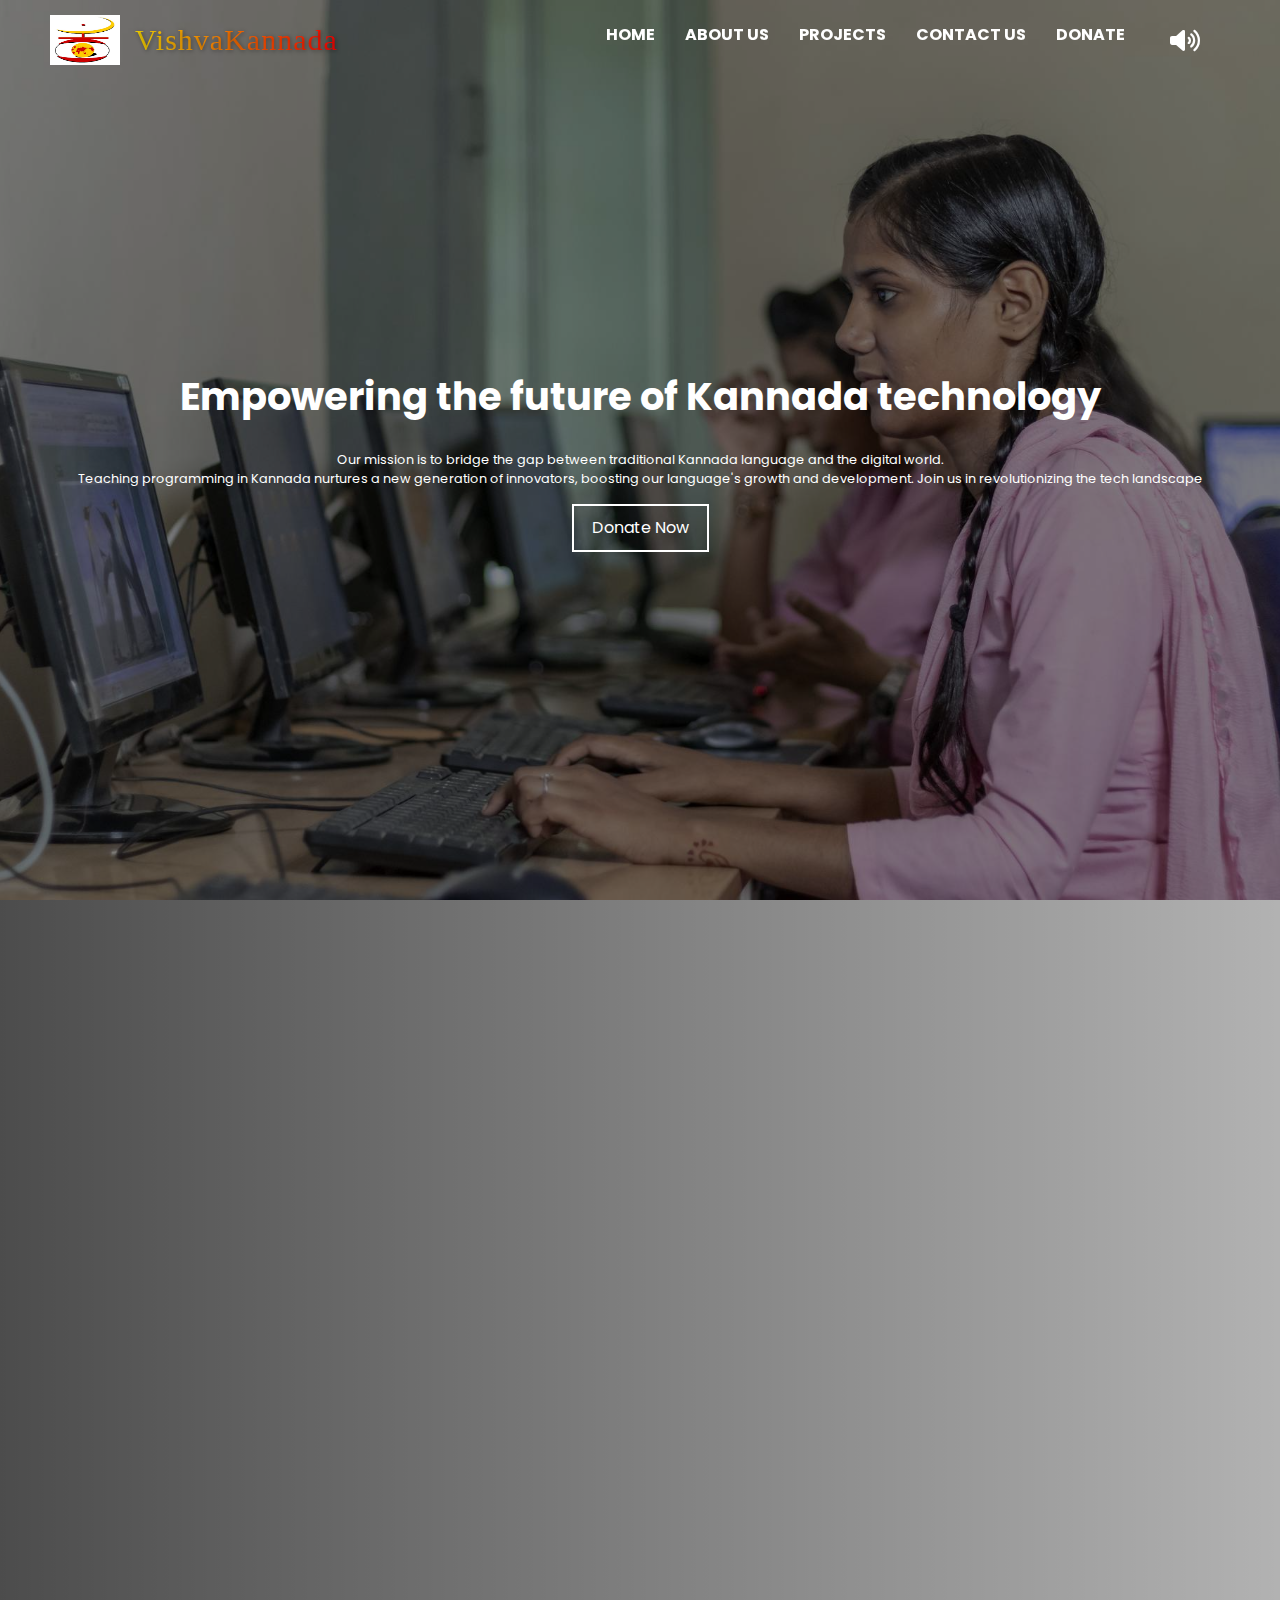
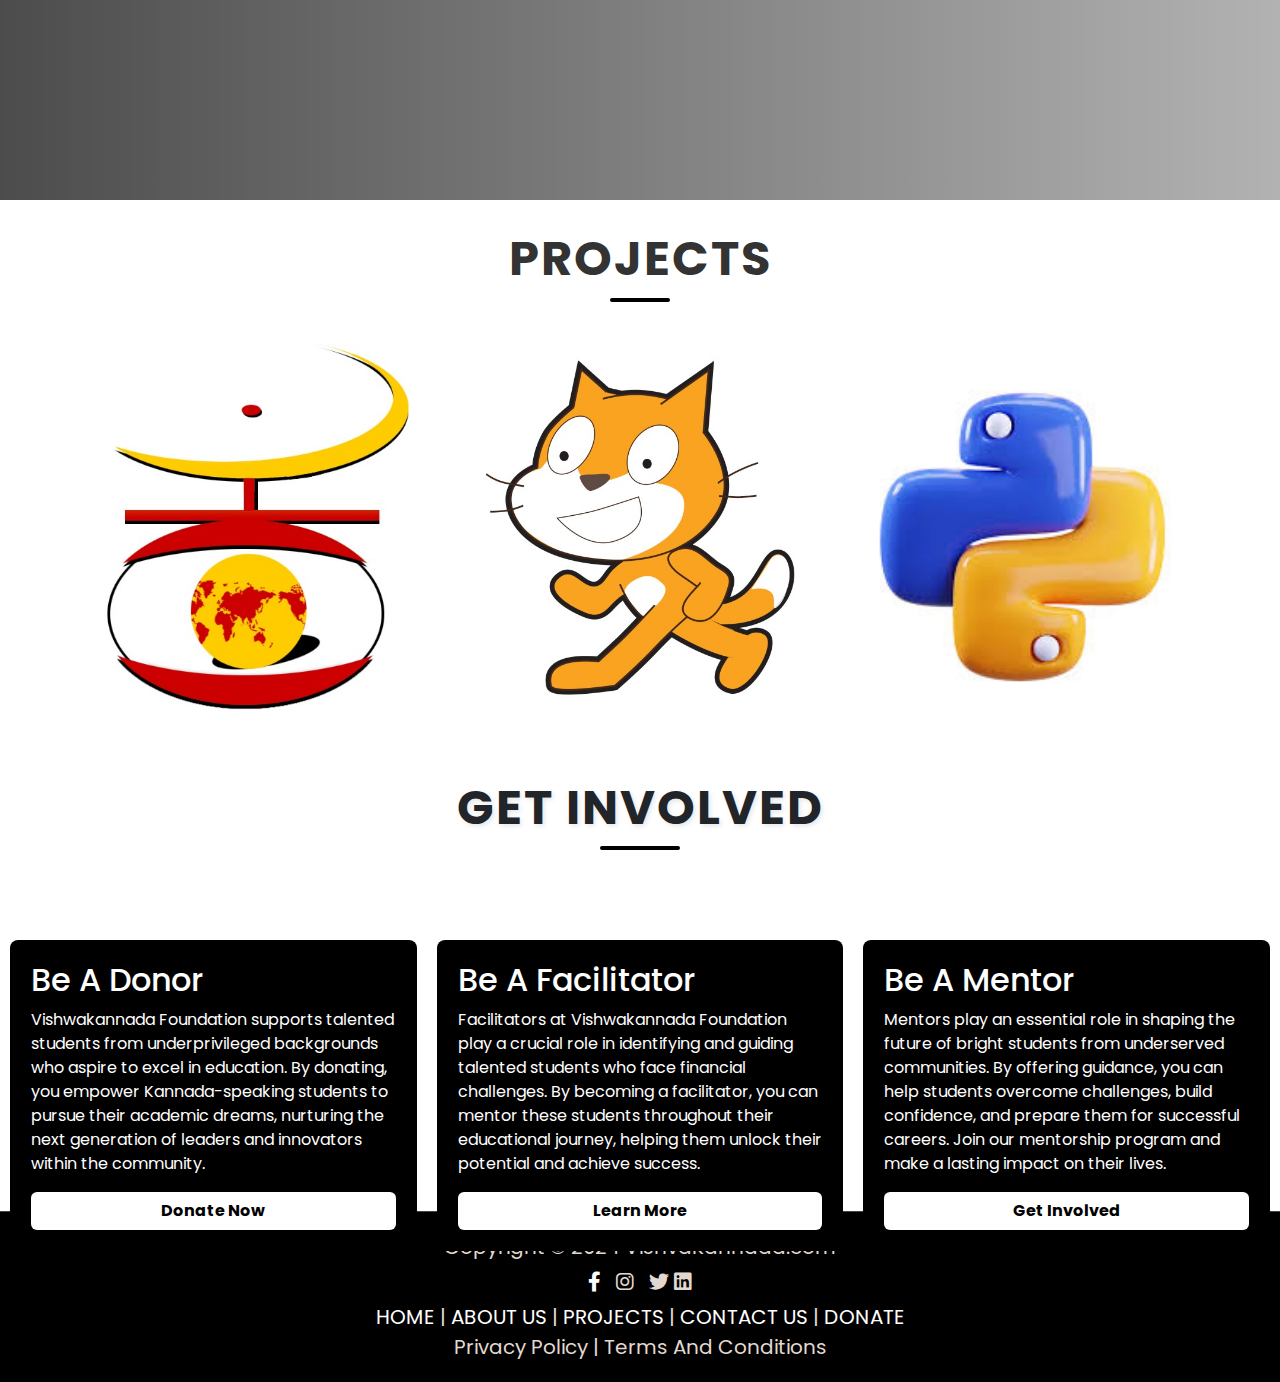
<file: index.html>
<!DOCTYPE html>
<html lang="en">
<head>
    <meta charset="UTF-8">
    <meta name="viewport" content="width=device-width, initial-scale=1.0">
	<link
      href="https://cdn.jsdelivr.net/npm/bootstrap@5.1.3/dist/css/bootstrap.min.css"
      rel="stylesheet"/>
      <link rel="stylesheet" href="https://cdnjs.cloudflare.com/ajax/libs/font-awesome/5.15.4/css/all.min.css">
    <link
      rel="stylesheet"
      href="https://cdnjs.cloudflare.com/ajax/libs/font-awesome/6.0.0-beta3/css/all.min.css"/>
    <link rel="stylesheet" href="style.css">
    <title>Shop</title>
</head>
<body>
  <header id="header">
    <div class="logo">
      <a href="#"><img src="logo.jpeg" alt="VishvaKannada" width="70px" height="50px"></a>
      <h1>VishvaKannada</h1>
    </div>
    <div class="header-right"></div>
    <ul class="navigation">
                    <li><a href="index.html">Home</a></li>
                    <li> <a href="aboutus.html">About us</a></li>
                    <li><a href="#">Projects</a>
                      <ul>
                          <li><a href="Scratch.html">Scratch</a></li>
                          <li><a href="klogo.html">Kannada logo</a></li>
					          </ul>
                  </li>
                    <li><a href="contact.html">Contact us</a></li>
                    <li><a href="Donation.html" >Donate</a></li>  
                    
                    
                 
                  <li>
                      <button id="screen-reader-button" tabindex="8"  >
                      <i class="fas fa-volume-up"></i>
                  </button></li>

                 </ul>     			
                 <div class="bars" id="bar">
                  <svg id="hamburger-icon" xmlns="http://www.w3.org/2000/svg" height="30px" viewBox="0 0 100 80" width="30px" fill="#ffffff">
                          <rect class="bar1" width="100" height="10"></rect>
                          <rect class="bar2" y="25" width="100" height="10"></rect>
                          <rect class="bar3" y="50" width="100" height="10"></rect>
                        </svg>
                      </div>
            </div>
  </header>
    
  
  <section id="hero" class="hero section dark-background">
    <div id="hero-carousel" class="carousel slide carousel-fade" data-bs-ride="carousel" data-bs-interval="5000">
        <div class="carousel-item active">
            <img src="girl1.jpg" alt="">
            <div class="carousel-container">
                <h2 style="color: white;">Empowering the future of Kannada technology<br></h2>
                <p style="color: white;">Our mission is to bridge the gap between traditional Kannada language and the digital world.<br>Teaching programming in Kannada nurtures a new generation of innovators, boosting our language's growth and development. Join us in revolutionizing the tech landscape</p>
                <a href="Donation.html" class="bg-link" style="color: white;">Donate Now</a>
            </div>
        </div>
    </div>
</section>

<section class="animated-section" id="animated-section">
  <div class="animated-container">
      <div class="animated-content">
          <h2 class="animated-heading">Background</h2>
          <p>&nbsp;&nbsp;&nbsp;&nbsp;&nbsp;&nbsp;Vishva Kannada is world’s first web-site & magazine in Kannada. The very first trial issue was put up in mid-Dec 1996. From Jan 1997 it was quite regular as monthly. For the Feb 1998 issue, Vishva Kannada used dynamic fonts, thus becoming the first Indian language web-site to use that technology. Vishva Kannada was sub-domain under indianlanguages till 1999 Dec. From Jan 2000 it got its own domain name, ie, www.vishvakannada.com. In 2003 CMS was implemented and switched over to Unicode.</p>
      </div>
  </div>
</section> 
    

    <!-- Portfolio Section -->
    <section id="portfolio" class="portfolio section">

      <!-- Section Title -->
      <div class="container section-title" data-aos="fade-up">
        <h1 class="portfolio-heading">Projects</h1>
        
      </div><!-- End Section Title -->

      <div class="container">



          <div class="row gy-4 isotope-container" data-aos="fade-up" data-aos-delay="200">

            <div class="col-lg-4 col-md-6 portfolio-item isotope-item filter-app">
              <img src="logo.jpeg" class="img-fluid" alt="">
              <div class="portfolio-info" style="Background-color:black;">
                <h4 style="color:white"><a href="klogo.html" style="text-decoration: none;color:white">kannada Logo</a></h4>
              </div>
            </div><!-- End Portfolio Item -->

            <div class="col-lg-4 col-md-6 portfolio-item isotope-item filter-product">
              <img src="scratch1.jpg" class="img-fluid" alt="img">
              <div class="portfolio-info" style="Background-color:black;">
                <h4 style="color:white"><a href="Scratch.html" style="text-decoration: none;color:white">Scratch</a></h4>
              </div>
            </div><!-- End Portfolio Item -->

            <div class="col-lg-4 col-md-6 portfolio-item isotope-item filter-branding">
              <img src="python1.jpg" class="img-fluid" alt="" width="500px" height="500px">
              <div class="portfolio-info" style="Background-color:black;">
                <h4 style="color:white">Python in kannada</h4>
                
              
            </div><!-- End Portfolio Item -->

        </div>

      </div>

    </section>
  <section class="get-involved">
    <h1 style="padding-top:50px;text-align: center;">Get Involved</h1>
    <div class="cards">
        <div class="card">
          <h2>Be A Donor</h2>
          <p>Vishwakannada Foundation supports talented students from underprivileged backgrounds who aspire to excel in education. By donating, you empower Kannada-speaking students to pursue their academic dreams, nurturing the next generation of leaders and innovators within the community.</p>
          
            <a href="Donation.html" class="btn">Donate Now</a>
        </div>
        <div class="card">
          <h2>Be A Facilitator</h2>
          <p>Facilitators at Vishwakannada Foundation play a crucial role in identifying and guiding talented students who face financial challenges. By becoming a facilitator, you can mentor these students throughout their educational journey, helping them unlock their potential and achieve success.</p>
          <a href="aboutus.html" class="btn">Learn More</a>
          
        </div>
        <div class="card">
          <h2>Be A Mentor</h2>
          <p>Mentors play an essential role in shaping the future of bright students from underserved communities. By offering guidance, you can help students overcome challenges, build confidence, and prepare them for successful careers. Join our mentorship program and make a lasting impact on their lives.</p>
          <a href="contact.html" class="btn">Get Involved</a>
          
        </div>
    </div>
</section>
<footer class="b" style="background-color:black; color:#E1D9D1; text-align:center; padding:20px;">
  <p>Copyright &copy; 2024 VishvaKannada.com</p>
  <a href="https://www.facebook.com/VishvaKannada" target="_blank">
     <!-- <img src="D:\WTproject\images1.jfif" alt="Facebook Logo" style="height:55px;width:55px;">-->
<p><i class="fa-brands fa-facebook-f"></i></a>
<i class="fa-brands fa-instagram" style="padding:10px"></i>
<i class="fa-brands fa-twitter"></i>
<i class="fa-brands fa-linkedin"></i></p>
<p><a href="index.html">HOME</a> | <a href="aboutus.html">ABOUT US</a> | <a href="klogo.html">PROJECTS</a> | <a href="contact.html">CONTACT US</a> | <a href="Donation.html">DONATE</a> 
  <p>Privacy Policy | Terms And Conditions</p>
</footer>  
                
        
	<script src="https://cdn.jsdelivr.net/npm/bootstrap@5.1.3/dist/js/bootstrap.min.js"></script>
  <script src="https://cdnjs.cloudflare.com/ajax/libs/jquery/3.6.0/jquery.min.js"></script>
  <script src="main.js"></script>
  </html>
</file>
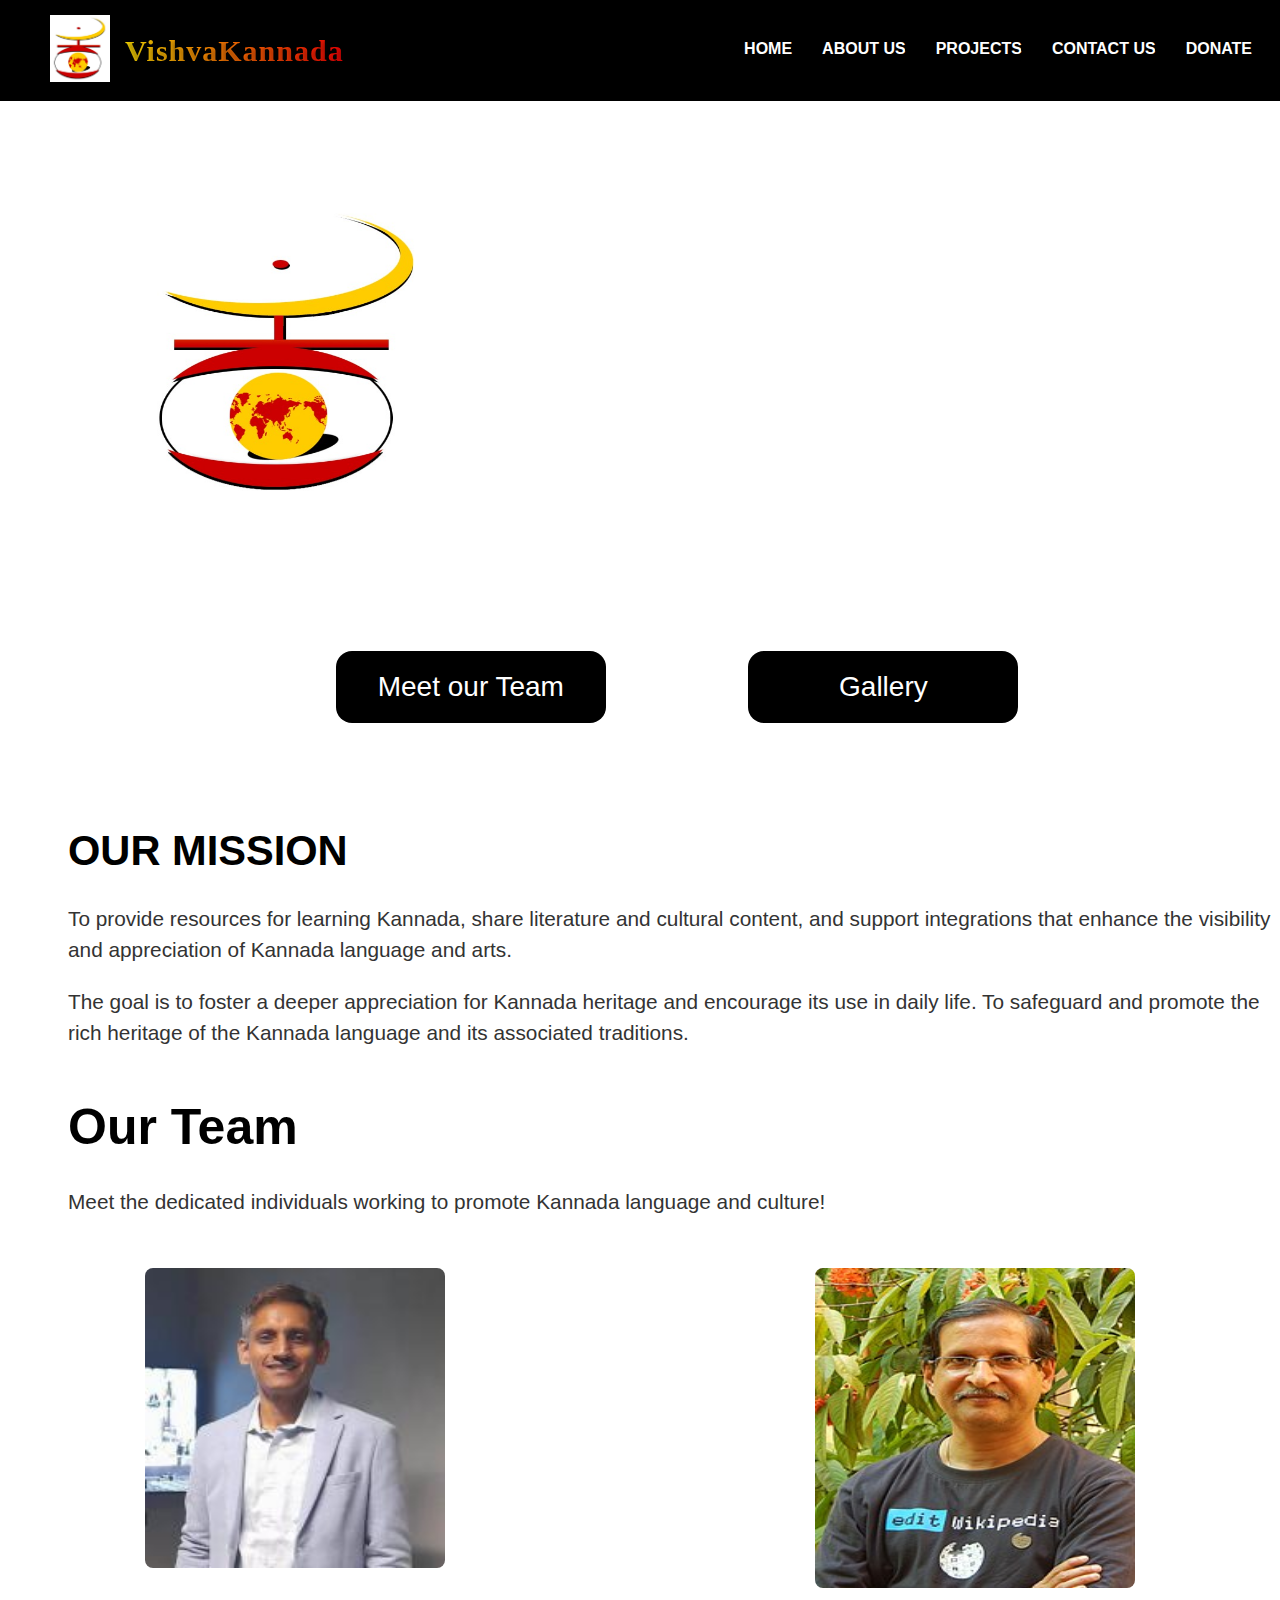
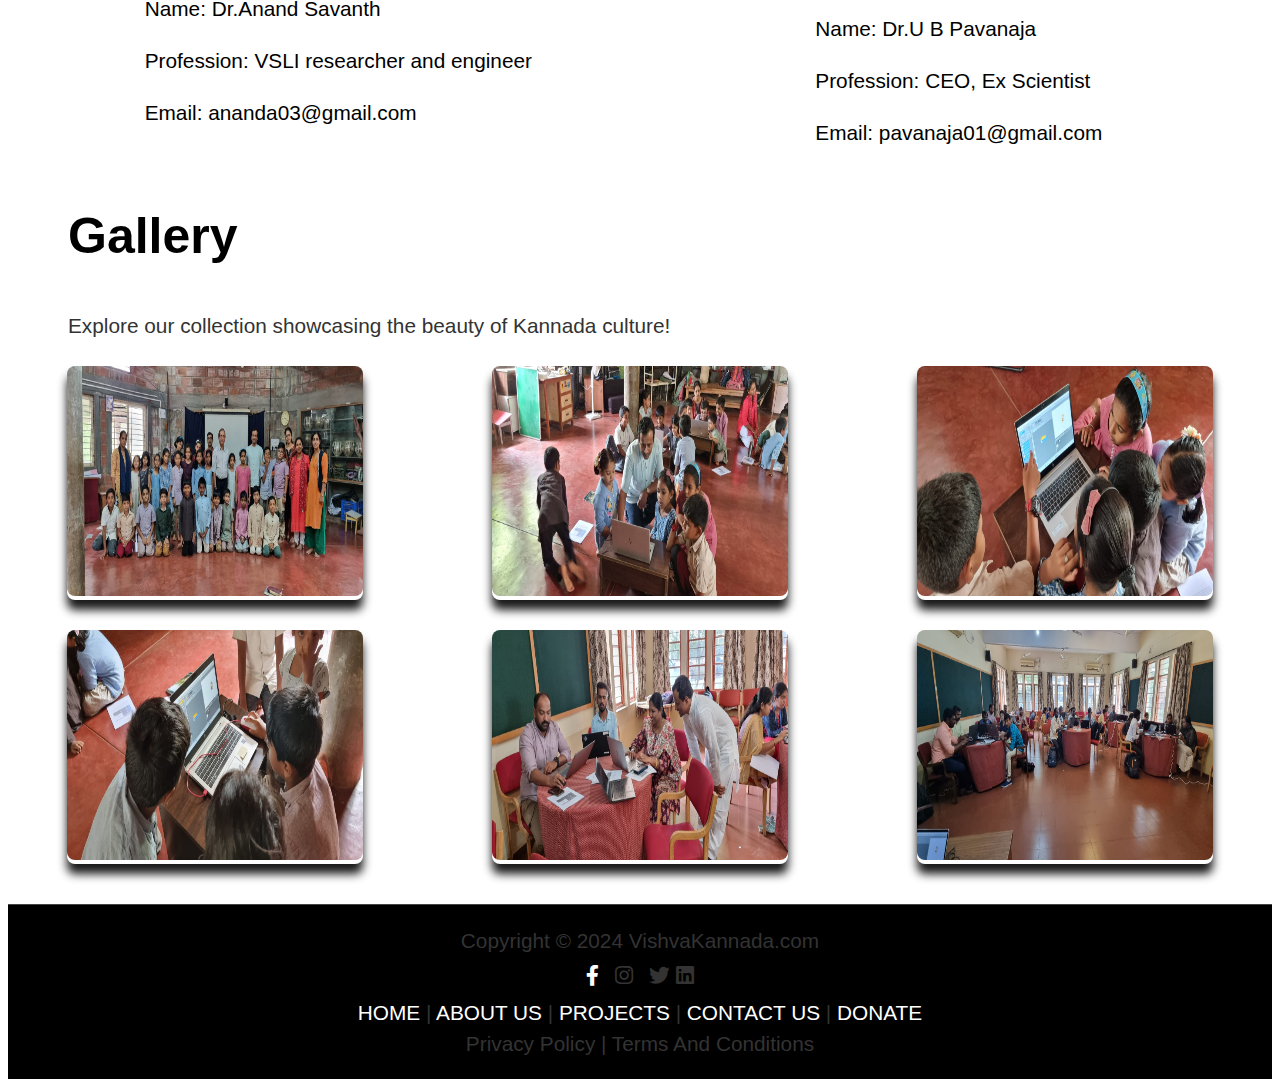
<file: aboutus.html>
<!doctype html>
<html>
<head>
    <meta charset="UTF-8">
    <meta name="viewport" content="width=device-width, initial-scale=1">
	<link
      rel="stylesheet"
      href="https://cdnjs.cloudflare.com/ajax/libs/font-awesome/6.0.0-beta3/css/all.min.css"/>    <style>
      header {
    width: 100%;
    position: fixed;
    top: 0;
    left: 0;
    display: flex;
    align-items: center;
    justify-content: space-between; /* Keeps the logo on the left and items in the right */
    padding: 15px 50px;
	background-color: black;
    z-index: 1111;
}
.header-right {
    display: flex; 
    align-items: center; 
    margin-left: auto; /* This will push the entire container to the right */
}

header .logo {
    display: flex;
    align-items: center;
}

header .logo img {
    
    margin-right: 15px; /* Space between logo and text */
}

header .logo h1 {
    font-size: 30px;
	background: linear-gradient(90deg, #FFDD00, #FF0000); /* Yellow to Red */
    -webkit-background-clip: text;
    -webkit-text-fill-color: transparent;
    font-family: 'Dancing Script', cursive; /* Casual handwritten font */
    letter-spacing: 1px;
    text-transform: capitalize;
    text-shadow: 1px 1px 4px #0a0a0a66;
    margin: 0;
}
header ul {
    display: flex;
    margin: 0;
    padding-left: 20px; /
    margin-left: auto;/* Space between logo section and navigation */
}



header ul li {
    position: relative; /* Add this line */
    padding: 0 15px;
}


header ul li a {
    text-decoration: none;
    color: #fff;
  display: block;
    transition: .4s;
    text-transform: uppercase;
    font-weight:bold;
}



header ul li ul {
    display: none; /* Hidden by default */
    position: absolute;
    top: 100%;
    left: 0;
    background-color: #f7f7f7; /* Matches the header background */
    box-shadow: 0px 4px 8px rgba(0, 0, 0, 0.1); /* Subtle shadow */
    padding: 10px 0;
    width: 250px;
    z-index: 999; /* Ensures it stays above other content */
    border-radius: 4px; /* Add slight roundness to the dropdown */
}

header ul li ul li {
    width: 100%;
}

header ul li ul li a {
    padding: 10px 20px;
    white-space: nowrap;
    color: #333;
}

/* Remove underline or border from dropdown items */
header ul li ul li a:hover {
    background-color: rgba(0, 0, 0, 0.1);
    color:black;
}

/* Show the dropdown on hover */
header ul li:hover ul {
    display: block;
}
header ul li .donate:hover {
    background-color: #a3141b;
}
header ul li a:hover {
    color:#e0e0e0;
}
header .bars {
    display:none;
    color:white;
}
header.active{
    background-color:black;
    box-shadow: 1px 0px 0px #dddd;
}
header.active .logo a{
    color: black;
}
header .active ul{
    color:black;
}


@media(max-width: 991px) {
    .big-bg {
        background-image: url('head2.jpg'); /* Replace with your image URL */
        background-size: cover; /* Ensures the image covers the entire area */
        background-position: center; /* Centers the image */
        background-repeat: no-repeat; /* Prevents the image from repeating */
        min-height: 100vh; /* Ensures the body takes at least the full viewport height */
    }

            .container {
                flex-direction: column;
                overflow-wrap: break-word;
            }

            .image {
                display: block;
                margin-left: auto;
                margin-right: auto;
                padding: 0;
				
				
            }
.ourteam
{
font-size:16px;
margin-top:30px;
}
            .text {
                margin-top: 0;
                padding: 0;
                margin-left: 20px;
				
            }

            .button-container {
                width: 80%; 
                margin-left: 16%;
                gap: 20%;
            }
        

    
    header .navigation {
        position: absolute;
        top: 60px; /* Position below the header */
        right: -100%; /* Start hidden */
        width: 50%; /* Adjust width for mobile */
        height: calc(100vh - 60px); /* Full height minus header */
        background-color: black; /* Background color */
        display: flex;
        flex-direction: column;
		background-color: black;
        justify-content: flex-start; /* Align items at the top */
        align-items: center;
        transition: right 0.5s ease; /* Smooth transition */
        box-shadow: -1px 0px 0px #dd;
    }
    
    header .navigation li {
        margin: 11px 0;
        width: 100%; /* Full width for mobile */
        text-align: center; /* Center text */
    }
    header {
        width: 100%;
        max-width: 1200px; /* Set a maximum width for the header */
        margin: 0 auto; /* Center the header */
		
    }
    
    header .navigation {
        max-width: 100%; /* Ensure the navigation doesn't exceed header width */
    }
    
    /* Adjust padding or margin for the navigation items if necessary */
    header ul {
        padding: 0 20px; /* Add horizontal padding */
    }
    
    header ul li {
        padding: 0 15px; /* Space between menu items */
    }
    header ul li a:hover {
        color:#cac2c2;
    }
    header .navigation li a {
        color: #fff;
        padding: 15px 0; /* Padding for clickable area */
        width: 100%; /* Make links full width */
    }

    header .bars {
        display: block; 
        z-index:-1;/* Show hamburger menu */
    }

    /* Dropdown styles for mobile */
    header ul li ul {
        position: absolute; /* Dropdown position */
        top: 100%; /* Position below parent */
        left: 0; /* Align to left */
        width: 100%; /* Full width */
        display: none; /* Hide dropdown by default */
    }

    /* Show dropdown on hover */
    header ul li:hover ul {
        display: block; /* Show dropdown on hover */
    }
    header ul li:hover ul {
        display: block; /* Show dropdown on hover */
        background-color:black ;
         /* Match the main header color */
    }
    header ul li ul {
    position: absolute;
    top: 100%;
    left: 0;
    width: 100%;
    display: none; /* Keep it hidden initially */
}

header ul li:hover ul {
    display: block;
}


    header ul li.open ul {
        display: block; /* Open the dropdown when the class 'open' is added */
		background-color:BLACK;
    }


    header ul li ul li a {
        color:rgba(255, 255, 255, 0.2); /* Set dropdown text color to white */
    }
    
    /* Optionally, add hover effect for dropdown items */
    header ul li ul li a:hover {
        background-color: rgba(255, 255, 255, 0.2);
        color:#e0e0e0 /* Light hover effect */
    }
    
}

@media (max-width: 380px) {
    header {
        flex-direction: column; /* Stack items vertically */
        align-items: center; /* Center items */
        padding: 10px; /* Adjust padding for header */
    }

    .logo {
        width: 100%; /* Make logo container full width */
        justify-content: center; /* Center content */
    }

    .logo img {
        width: 40%; /* Adjust image width for small screens */
        height: auto; /* Maintain aspect ratio */
    }

    .logo h1 {
        font-size: 6vw; /* Responsive font size for very small screens */
        font-weight: bold; /* Make the logo heading bold */
        margin-left: 0; /* Remove left margin */
        text-align: center; /* Center the text */
        white-space: nowrap; /* Prevent wrapping */
        color: white; /* Text color */
    }

    .navigation {
        flex-direction: column; /* Stack navigation items vertically */
        align-items: center; /* Center navigation items */
        margin-top: 10px; /* Space below logo */
    }

    .navigation li {
        padding: 5px 0; /* Space between items */
    }

}

   

@media (max-width: 400px) {
    header .logo img {
        width: 35%; /* Logo size for small screens */
    }

}


	   body {
            background-color: white;
            font-family: Arial, sans-serif;
            color: black; /* Default text color */
        }
    .button {
            border-radius: 16px;
            background-color: black; /* Initial button background color */
            border: none;
            color: #FFFFFF; /* White text color */
            text-align: center;
            font-size: 28px;
            padding: 20px;
            width: 230px;
            transition: all 0.5s;
            cursor: pointer;
            text-decoration: none;
            display: inline-block;
        }

        .button:hover {
            background-color: lightgray; /* Change background on hover */
            color: black; /* Change text color on hover */
        }

        
        .container {
            display: flex;
            height: auto;
            align-items: flex-start; 
        }

        .a {
            padding: 5%;
            margin-top: 0px;
            color: black;
        }

       

        .text {
            padding: 5%;
            color: black;
            margin-top: 0;
			
    opacity: 0; /* Initial opacity */
    animation: fadeIn 1s forwards; /* Animation properties */
    animation-delay: 1s; /* Delay before the animation starts */
}

@keyframes fadeIn {
    to {
        opacity: 1; /* Fade to full opacity */
    }
}
        }

        .e {
            margin-left: 60%;
        }

        .g {
            margin-left: 60px;
			margin-top:36px;
        }

        .image {
            flex: 0 0 600px;
            padding: 30px;
        }

        img {
            width: 100%;
            height: auto;
            transition: transform 0.3s; /* Add transition for scaling */
        }

        img:hover {
            transform: scale(1.05); /* Scale effect on hover */
        }
		.button:hover {
            transform: scale(1.05); /* Scale effect on hover */
        }

        h1 {
            font-size: 260%;
            line-height: 1.5;
            color: #000;
            margin-bottom: 20px;
        }

        h2 {
            line-height: 1.5;
            color: #000;
            margin-bottom: 15px;
        }

        p {
            font-size: 130%;
            line-height: 1.5;
            color: #333;
            margin-bottom: 15px;
        }

        /* Styles for dark mode */
        .dark-mode {
  background-color: #333;
  color: #f0f0f0; /* Light text color for dark mode */
}

.dark-mode .button {
  background-color: #555; /* Darker button background */
  color: #f0f0f0; /* Light text color */
}

.dark-mode .button:hover {
  background-color: #777; /* Change background on hover */
  color: black; /* Dark text color on hover */
}

.dark-mode nav ul {
  background-color: #444; /* Darker nav background */
}

.dark-mode .b {
  background-color: black; /* Dark background for footer */
}

.dark-mode h1, .dark-mode h2, .dark-mode p {
  color: #f0f0f0; /* Set text color to white in dark mode */
}

/* Add new styles here */
.dark-mode a {
  color: #f0f0f0; /* Set all links to white in dark mode */
}

.dark-mode .label {
  color: #f0f0f0; /* Set label text to white in dark mode */
}
.ourteam img {
width: 60%;
height: auto;
border-radius: 8px;
 transition: transform 0.3s ease-in;

display:inline;
}

.ourteam-grid {
display: grid;
grid-template-columns: repeat(3, 1fr);
gap: 20px;
padding: 30px;
}
.ourteam label {
font-size: 18px;
margin: 10px 0;
}

.ourteam label {
color: #555;
}    

.ourteam:hover{
 transform: scale(1.2);
}
   .gallery-container {
            display: flex;
            flex-wrap: wrap;
            justify-content: space-around;
            gap: 10px;
        }

        .gallery-item {
            background-color: white;
            box-shadow: 0 10px 10px rgba(0, 0, 0, 0.9);
            border-radius: 8px;
            text-align: center;
            flex: 1 1 calc(25% - 20px);
            margin: 10px;
            max-width: calc(25% - 20px);
        }

        .gallery-item img {
            width: 100%;
            height: auto;
            border-radius: 8px;
        }

        .button-container {
            display: flex;
            justify-content: space-between;
            width: 60%; 
            margin-left: 23%;
			padding:3px;
        }
        
       
        @media only screen and (max-width: 991px) {
            .gallery-item {
                flex: 1 1 calc(33.33% - 20px);
                max-width: calc(33.33% - 20px);
            }
        }

        @media only screen and (max-width: 767px) {
            .gallery-item {
                flex: 1 1 calc(50% - 20px);
                max-width: calc(50% - 20px);
            }
        }
        .logo img{
            width:60px;
            height:auto;
        }
        <!--/* Footer */
    .footer {
        background-color: #333;
        color: #fff;
        padding: 20px;
    }

    .footer-container {
        display: flex;
        justify-content: space-between;
    }

    .footer-column {
        flex: 1;
        margin: 0 10px;
    }

    .footer-column h3 {
        margin-bottom: 10px;
    }

    .footer-column ul {
        list-style: none;
        padding: 0;
    }

    .footer-column ul li {
        margin: 5px 0;
    }

    .footer-column a {
        color: #fff;
        text-decoration: none;
    }
    .b {
            
            padding-top: 10px;
            font-size: 16px;
            border-top: 1px solid #444;
        }
        
        .b p {
            margin: 0;
        }
        .b a{
            text-decoration: none;
            color:white;
        }
        .b a:hover{
            color: #473738;
        }
        @media (max-width: 400px) {
    header .logo img {
        width: 35%; /* Logo size for small screens */
    }

}
    </style>
</head>
<body>

    <header id="header">
        <div class="logo">
          <a href="#"><img src="logo.jpeg" alt="FurnitureLogo" width="80" height="80"></a>
          <h1>VishvaKannada</h1>
        </div>
        <div class="header-right"></div>
        <ul class="navigation">
            <li><a href="index.html">Home</a></li>
            <li> <a href="aboutus.html">About us</a></li>
            <li><a href="#">Projects</a>
              <ul>
                  <li><a href="Scratch.html">Scratch</a></li>
                  <li><a href="klogo.html">Kannada logo</a></li>
                      </ul>
          </li>
            <li><a href="contact.html">Contact us</a></li>
            <li><a href="Donation.html" >Donate</a></li>  
            
            
         
          <li>
              <button id="screen-reader-button" tabindex="8"  >
              <i class="fas fa-volume-up"></i>
          </button></li>
    
         </ul>     			
                     <div class="bars" id="bar">
                      <svg id="hamburger-icon" xmlns="http://www.w3.org/2000/svg" height="30px" viewBox="0 0 100 80" width="30px" fill="#ffffff">
                              <rect class="bar1" width="100" height="10"></rect>
                              <rect class="bar2" y="25" width="100" height="10"></rect>
                              <rect class="bar3" y="50" width="100" height="10"></rect>
                            </svg>
                          </div>
                </div>
      </header>


  <script src="main.js"></script>
  <div class="image-section" style="margin-bottom: 20px;">
    <!--<div class="text-overlay-container" style="position: relative; width: 100%;">
        <img src="https://khushii.org/wp-content/uploads/2020/12/khushiitree.jpg" alt="Descriptive Alt Text" style="width: 100%; height:auto%;">
        <div class="overlay-text" style="position: absolute; top: 30%; left: 10%; transform: translate(-50%, -50%); color:Black; font-size: 48px; text-shadow: 2px 2px 4px rgba(0, 0, 0, 0.7); font-family:30px">
       
		</div>
    </div>-->
</div>

<div class="container">
    <div class="image" style="margin-top:70px">
        <img src="VishvaKannadaLogo (1).jpeg" alt="Vishva Kannada Logo" style="height:300px;width:300px;padding-left:100px; padding-top:85px;">
    </div>
    <div class="text">
        <!-- New image added here -->
        
        <h1 style="margin-top:60px;">ABOUT VISHVAKANNADA</h1>
        <p>Our aim is to promote and preserve the Kannada language and culture. We provide resources like language learning tools, 
        literature, news, and cultural content relevant to Kannada speakers. The site could also feature community engagement 
        through forums or events celebrating Kannada heritage.</p>
    </div>
</div>

<div class="a">
    <div class="button-container">
        <a href="#team" class="button" id="teamButton">Meet our Team</a>
        <a href="#gallery" class="button" id="galleryButton">Gallery</a>
    </div></div>
<div>
    <h1 style="margin-top:30px;margin-left:60px">OUR MISSION</h1>
    <p style="margin-left:60px">To provide resources for learning Kannada, share literature and cultural content, and support 
    integrations that enhance the visibility and appreciation of Kannada language and arts.</p>
    <p style="margin-left:60px">The goal is to foster a deeper appreciation for Kannada heritage and encourage its use in daily life.
    To safeguard and promote the rich heritage of the Kannada language and its associated traditions.</p>
</div>

<!-- Team Section -->
<div id="team" class="team-section">
    <h2 class="e" style="font-size:50px;margin-left:60px" >Our Team</h2>
    <p class="e" style="margin-left:60px" >Meet the dedicated individuals working to promote Kannada language and culture!</p><br><br>
    <div class="gallery-container">
        <div class="ourteam">
            <img src="anand-sawant_2_w200_h200.jpeg" alt="Forest" style="height:300px;width:300px">
			<p class="label" style="color:black">Name: Dr.Anand Savanth</p>
			<p class="label" style="color:black">Profession: VSLI researcher and engineer</p>
			<p class="label" style="color:black">Email: ananda03@gmail.com</p>

			</div>
        <div class="ourteam">
            <img src="Pavanaja-UB (1).jpg" alt="Landscape" style="height:320px;width:320px">
            <p class="label" style="color:black">Name: Dr.U B Pavanaja</p>
            <p class="label" style="color:black">Profession: CEO, Ex Scientist</p>
			<p class="label" style="color:black">Email: pavanaja01@gmail.com</p>

        </div>
    </div>
</div>

<div id="gallery" class="team-section">
    <h2 class="g" style="font-size:50px">Gallery</h2>
    <p class="g">Explore our collection showcasing the beauty of Kannada culture!</p>
    <div class="gallery-container" style="margin-bottom:30px">
        <div class="gallery-item">
            <img src="WhatsApp Image 2024-10-10 at 12.55.00 PM.jpeg" alt="Forest" style="height:230px;">
        </div>
        <div class="gallery-item">
            <img src="WhatsApp Image 2024-10-10 at 12.54.59 PM.jpeg" alt="Landscape" style="height:230px;">
        </div>
        <div class="gallery-item">
            <img src="WhatsApp Image 2024-10-10 at 12.54.55 PM.jpeg" alt="Beach" style="height:230px;">
        </div>
        <div class="gallery-item">
            <img src="WhatsApp Image 2024-10-10 at 12.54.55 PM (1).jpeg" alt="Lion" style="height:230px;">
        </div>
        <div class="gallery-item">
            <img src="WhatsApp Image 2024-10-10 at 12.52.11 PM.jpeg" alt="Giraffe" style="height:230px;">
        </div>
        <div class="gallery-item">
            <img src="WhatsApp Image 2024-10-10 at 12.52.11 PM (5).jpeg" alt="Cheetah" style="height:230px;">
        </div>
        
    </div>
</div>

<footer class="b" style="background-color:black; color:#E1D9D1; text-align:center; padding:20px;">
    <p>Copyright &copy; 2024 VishvaKannada.com</p>
    <a href="https://www.facebook.com/VishvaKannada" target="_blank">
       <!-- <img src="D:\WTproject\images1.jfif" alt="Facebook Logo" style="height:55px;width:55px;">-->
<p><i class="fa-brands fa-facebook-f"></i></a>
<i class="fa-brands fa-instagram" style="padding:10px"></i>
<i class="fa-brands fa-twitter"></i>
<i class="fa-brands fa-linkedin"></i></p>
<p><a href="index.html">HOME</a> | <a href="aboutus.html">ABOUT US</a> | <a href="contact.html">PROJECTS</a> | <a href="contact.html">CONTACT US</a> | <a href="Donation.html">DONATE</a> 
    <p>Privacy Policy | Terms And Conditions</p>
</footer>

<script>
    document.addEventListener('keydown', function(event) {
        if (event.key === 'd' || event.key === 'D') {
            document.body.classList.toggle('dark-mode');
        }
    });
</script>

</body>
</html>
</file>
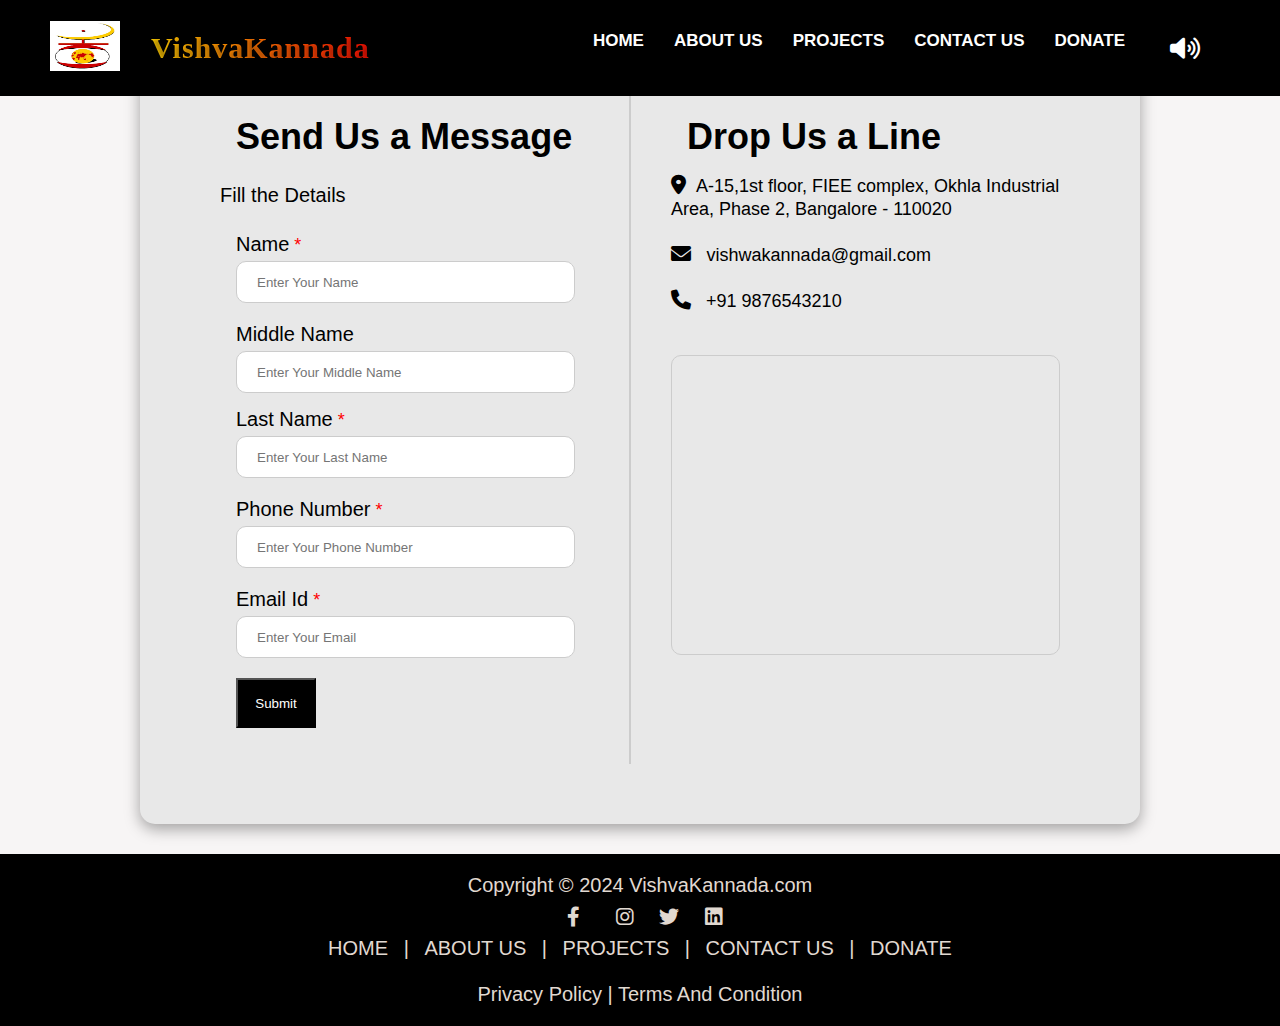
<file: contact.html>
<!doctype html>
<html lang="en">
<head>
    <meta charset="UTF-8">
    <meta name="viewport" content="width=device-width, initial-scale=1">
	<link
      rel="stylesheet"
      href="https://cdnjs.cloudflare.com/ajax/libs/font-awesome/6.0.0-beta3/css/all.min.css"/>
    <style>
	header {
    width: 100%;
    position: fixed;
    top: 0;
    left: 0;
    display: flex;
    align-items: center;
    justify-content: space-between; /* Keeps the logo on the left and items in the right */
    padding: 15px 50px;
	background-color: black;
    z-index: 1111;
}
.header-right {
    display: flex; 
    align-items: center; 
    margin-left: auto; /* This will push the entire container to the right */
}

header .logo {
    display: flex;
    align-items: center;
}

header .logo img {
    
    margin-right: 15px; /* Space between logo and text */
}

header .logo h1 {
    font-size: 30px;
	background: linear-gradient(90deg, #FFDD00, #FF0000); /* Yellow to Red */
    -webkit-background-clip: text;
    -webkit-text-fill-color: transparent;
    font-family: 'Dancing Script', cursive; /* Casual handwritten font */
    letter-spacing: 1px;
    text-transform: capitalize;
    text-shadow: 1px 1px 4px #0a0a0a66;
    margin: 0;
}
header ul {
    display: flex;
    margin: 0;
    padding-left: 20px; /
    margin-left: auto;/* Space between logo section and navigation */
}



header ul li {
    position: relative; /* Add this line */
    padding: 0 15px;
}


header ul li a {
    text-decoration: none;
    color: #fff;
  display: block;
    transition: .4s;
    text-transform: uppercase;
    font-weight:bold;
}



header ul li ul {
    display: none; /* Hidden by default */
    position: absolute;
    top: 100%;
    left: 0;
    background-color: #f7f7f7; /* Matches the header background */
    box-shadow: 0px 4px 8px rgba(0, 0, 0, 0.1); /* Subtle shadow */
    padding: 10px 0;
    width: 250px;
    z-index: 999; /* Ensures it stays above other content */
    border-radius: 4px; /* Add slight roundness to the dropdown */
}

header ul li ul li {
    width: 100%;
}

header ul li ul li a {
    padding: 10px 20px;
    white-space: nowrap;
    color: #333;
}

/* Remove underline or border from dropdown items */
header ul li ul li a:hover {
    background-color: rgba(0, 0, 0, 0.1);
    color:black;
}

/* Show the dropdown on hover */
header ul li:hover ul {
    display: block;
}
header ul li .donate:hover {
    background-color: #a3141b;
}
header ul li a:hover {
    color:#e0e0e0;
}
header .bars {
    display:none;
    color:white;
}
header.active{
    background-color:black;
    box-shadow: 1px 0px 0px #dddd;
}
header.active .logo a{
    color: black;
}
header .active ul{
    color:black;
}


@media(max-width: 991px) {
    .big-bg {
        background-image: url('head2.jpg'); /* Replace with your image URL */
        background-size: cover; /* Ensures the image covers the entire area */
        background-position: center; /* Centers the image */
        background-repeat: no-repeat; /* Prevents the image from repeating */
        min-height: 100vh; /* Ensures the body takes at least the full viewport height */
    }
    
    header .navigation {
        position: absolute;
        top: 60px; /* Position below the header */
        right: -100%; /* Start hidden */
        width: 50%; /* Adjust width for mobile */
        height: calc(100vh - 60px); /* Full height minus header */
        background-color: black; /* Background color */
        display: flex;
        flex-direction: column;
		background-color: black;
        justify-content: flex-start; /* Align items at the top */
        align-items: center;
        transition: right 0.5s ease; /* Smooth transition */
        box-shadow: -1px 0px 0px #dd;
    }
    
    header .navigation li {
        margin: 11px 0;
        width: 100%; /* Full width for mobile */
        text-align: center; /* Center text */
    }
    header {
        width: 100%;
        max-width: 1200px; /* Set a maximum width for the header */
        margin: 0 auto; /* Center the header */
		
    }
    
    header .navigation {
        max-width: 100%; /* Ensure the navigation doesn't exceed header width */
    }
    
    /* Adjust padding or margin for the navigation items if necessary */
    header ul {
        padding: 0 20px; /* Add horizontal padding */
    }
    
    header ul li {
        padding: 0 15px; /* Space between menu items */
    }
    header ul li a:hover {
        color:#cac2c2;
    }
    header .navigation li a {
        color: #fff;
        padding: 15px 0; /* Padding for clickable area */
        width: 100%; /* Make links full width */
    }

    header .bars {
        display: block; 
        z-index:-1;/* Show hamburger menu */
    }

    /* Dropdown styles for mobile */
    header ul li ul {
        position: absolute; /* Dropdown position */
        top: 100%; /* Position below parent */
        left: 0; /* Align to left */
        width: 100%; /* Full width */
        display: none; /* Hide dropdown by default */
    }

    /* Show dropdown on hover */
    header ul li:hover ul {
        display: block; /* Show dropdown on hover */
    }
    header ul li:hover ul {
        display: block; /* Show dropdown on hover */
        background-color:black ;
         /* Match the main header color */
    }
    header ul li ul {
    position: absolute;
    top: 100%;
    left: 0;
    width: 100%;
    display: none; /* Keep it hidden initially */
}

header ul li:hover ul {
    display: block;
}


    header ul li.open ul {
        display: block; /* Open the dropdown when the class 'open' is added */
		background-color:BLACK;
    }


    header ul li ul li a {
        color:rgba(255, 255, 255, 0.2); /* Set dropdown text color to white */
    }
    
    /* Optionally, add hover effect for dropdown items */
    header ul li ul li a:hover {
        background-color: rgba(255, 255, 255, 0.2);
        color:#e0e0e0 /* Light hover effect */
    }
    
}

@media (max-width: 380px) {
    header {
        flex-direction: column; /* Stack items vertically */
        align-items: center; /* Center items */
        padding: 10px; /* Adjust padding for header */
    }

    .logo {
        width: 100%; /* Make logo container full width */
        justify-content: center; /* Center content */
    }

    .logo img {
        width: 40%; /* Adjust image width for small screens */
        height: auto; /* Maintain aspect ratio */
    }

    .logo h1 {
        font-size: 6vw; /* Responsive font size for very small screens */
        font-weight: bold; /* Make the logo heading bold */
        margin-left: 0; /* Remove left margin */
        text-align: center; /* Center the text */
        white-space: nowrap; /* Prevent wrapping */
        color: white; /* Text color */
    }

    .navigation {
        flex-direction: column; /* Stack navigation items vertically */
        align-items: center; /* Center navigation items */
        margin-top: 10px; /* Space below logo */
    }

    .navigation li {
        padding: 5px 0; /* Space between items */
    }

}

   

@media (max-width: 400px) {
    header .logo img {
        width: 35%; /* Logo size for small screens */
    }

}
	 * {
            margin: 0;
            padding: 0;
            box-sizing: border-box;
            list-style: none;
            font-family: 'Poppins', sans-serif;
        }
        
       body {
	   font-size:20px;
    background: #f7f5f5;
    display: flex;
    flex-direction: column;
    min-height: 100vh; /* Ensure the body takes the full height of the viewport */
    margin: 0; /* Remove default body margin */
}

        .container {
    font-family: sans-serif;
    display: flex;
    max-width: 1000px;
    width: 100%;
    border-radius: 15px;
    background: #E8E8E8;
    padding: 60px;
    margin: 20px auto; /* Center the container */
box-shadow: rgba(0, 0, 0, 0.35) 0px 5px 15px;
    flex-grow: 1; /* Allow the container to take available space */
    margin-bottom: 0;
}

       footer {
    background-color: black;
    color: #E1D9D1;
    text-align: center;
    padding: 20px;
    width: 100%;
    margin-top: 30px; /* Push the footer to the bottom */
    position: relative; /* Ensure footer stays where it's supposed to */
}
        .form-section {
            flex: 1;
            padding: 20px;
            margin-right: 20px;
            border-right: 2px solid #ccc;
        }
        .info-section {
            flex: 1;
            padding: 20px;
        }
        .label {
            font-size: 25px;
            margin-top: 10px; 
        }
        .input-field {
            width: 95%;
            padding: 20px;
            margin: 5px 0;
            height: 20px;
            border: 1px solid #ccc;
            border-radius: 10px;
        }
        .form-group {
            padding: 16px;
            display: flex;
            flex-direction: column;
        }
        .required {
            color: red;
            font-size: 0.9em;
            margin-left: 5px;
        }
        .error {
            color: red;
            font-size: 0.9em;
            margin-top: 5px;
        }
        .submit-button {
            background-color: black;
            color: white;
            width: 80px;
            height: 50px;
            margin-top: 10px;
        }
        h1 {
            font-size: 36px;
            padding: 16px;
            margin: 0;
        }
        .info-content {
            font-size: 20px;
            margin-bottom: 20px;
        }
        #map {
            width: 100%;
            height: 300px;
            border: 1px solid #ccc;
            border-radius: 10px;
        }
		.b {
            
    padding-top: 10px;
    font-size: 20px;
    border-top: 1px solid #444;
}

.b p {
    margin: 0;
}
.b a{
    text-decoration: none;
    color:white;
}
.b a:hover{
    color: #473738;
}
		 .b {
            
    padding-top: 10px;
    font-size: 14px;
    border-top: 1px solid #444;
}
 footer a {
            color: #E1D9D1;
            text-decoration: none;
            margin: 0 10px;
        }
        footer a:hover {
            text-decoration: underline;
        }
        footer .social-icons i {
            padding: 10px;
            cursor: pointer;
            color: #E1D9D1;
        }

.b p {
    margin: 0;
}
		

   footer {
            background-color: black;
            color: #E1D9D1;
            text-align: center;
            padding: 20px;
            width: 100%;
        }
        footer a {
            color: #E1D9D1;
            text-decoration: none;
            margin: 0 10px;
        }
        footer a:hover {
            text-decoration: underline;
        }
        footer .social-icons i {
            padding: 10px;
            cursor: pointer;
            color: #E1D9D1;
			margin-bottom:0px;
        }

@media (max-width: 400px) {
    header .logo img {
        width: 35%; /* Logo size for small screens */
    }

}
/* Default styles remain unchanged */

/* Tablet view (between 481px and 768px) */
@media (max-width: 768px) {
    header {
        flex-direction: column; /* Stack items vertically */
        padding: 10px; /* Adjust padding */
    }

    .container {
        flex-direction: column; /* Stack form and info sections */
        padding: 10px; /* Add some padding 
    }

    .form-section,
    .info-section {
        margin-right: 0; /* Remove right margin */
        border-right: none; /* Remove the border */
    }

    .info-section {
        padding: 10px; /* Reduce padding for smaller screens */
    }

    .input-field {
        padding: 15px; /* Adjust input field padding */
        font-size: 16px; /* Adjust font size for readability */
    }

    .submit-button {
        width: 100%; /* Full width for button */
        height: 45px; /* Adjust height */
    }

    footer {
        padding: 15px; /* Adjust footer padding */
        font-size: 14px; /* Adjust font size */
    }
}

/* Mobile view (480px and below) */
@media (max-width: 480px) {
    header {
        padding: 5px; /* Further reduce padding */
        text-align: center; /* Center text in header */
    }

    header h1 {
        font-size: 24px; /* Smaller logo font size */
    }

    .logo img {
        width: 50%; /* Adjust logo size */
    }

    .container {
        padding: 10px; /* Reduce container padding */
    }

    .form-section,
    .info-section {
        width: 100%; /* Full width for sections */
        margin: 0; /* Remove margin */
        border: none; /* Remove borders */
    }

    .input-field {
        padding: 10px; /* Smaller input padding */
        font-size: 14px; /* Smaller font size */
    }

    .submit-button {
        height: 40px; /* Adjust button height */
    }

    footer {
        padding: 10px; /* Reduce footer padding */
        font-size: 12px; /* Smaller footer font size */
    }
}
/*screen reader */
#screen-reader-button {
            background: none;
            color: white; 
            border: none;
            padding: 5px 15px; 
            border-radius: 50%;
            cursor: pointer; 
            transition: background-color 0.3s ease;
        }

        #screen-reader-button:focus{
            outline: none; /* Remove default focus outline */
        }

        #screen-reader-button:hover {
          color:yellow ;
        }

        #screen-reader-button i {
            font-size: 1.5rem; /* Icon size */
            vertical-align: middle; /* Center the icon */
        }
    </style>
</head>
<body>
<header id="header">
    <div class="logo">
      <a href="#"><img src="logo.jpeg" alt="FurnitureLogo" width="70px" height="50px"></a>
      <h1>VishvaKannada</h1>
    </div>
    <div class="header-right"></div>
    <ul class="navigation">
                    <li style="font-size:17px;"><a href="index.html">Home</a></li>
                    <li style="font-size:17px;"> <a href="aboutus.html">About us</a></li>
                    <li style="font-size:17px;"><a href="#">Projects</a>
                      <ul>
                          <li style="font-size:17px;"><a href="Scratch.html">Scratch</a></li>
                          <li style="font-size:17px;"><a href="klogo.html">Kannada logo</a></li>
					          </ul>
                  </li>
                    <li style="font-size:17px;"><a href="contact.html">Contact us</a></li>
                    <li style="font-size:17px;"><a href="donation.html" >Donate</a></li>  
                    
                    
                 
                  <li>
                      <button id="screen-reader-button" tabindex="8"  >
                      <i class="fas fa-volume-up"></i>
                  </button></li>

                 </ul>     			
                 <div class="bars" id="bar">
                  <svg id="hamburger-icon" xmlns="http://www.w3.org/2000/svg" height="30px" viewBox="0 0 100 80" width="30px" fill="#ffffff">
                          <rect class="bar1" width="100" height="10"></rect>
                          <rect class="bar2" y="25" width="100" height="10"></rect>
                          <rect class="bar3" y="50" width="100" height="10"></rect>
                        </svg>
                      </div>
            </div>
  </header>


  <script src="main.js"></script>
    <div class="container">
        <div class="form-section">
            <h1>Send Us a Message</h1>
            <p style="font-size: 20px; margin-top:10px">Fill the Details</p>
            <form onsubmit="querypage(event)">
                <div class="form-group">
                    <label for="name" class="label" style="font-size: 20px;">
    Name<span class="required">*</span>
</label>
<input type="text" id="name" name="name" accesskey="N" placeholder="Enter Your Name" class="input-field" required>
<div id="nameError" class="error"></div>
                    <label for="mname" class="label" style="font-size: 20px;">Middle Name</label>
                    <input type="text" id="mname" name="mname" accesskey="M" placeholder="Enter Your Middle Name" class="input-field">

                    <label for="lname" class="label"style="font-size: 20px;">Last Name<span class="required">*</span></label>
                    <input type="text" id="lname" name="lname" accesskey="L" placeholder="Enter Your Last Name" class="input-field" required>
                    <div id="lnameError" class="error"></div>

                    <label for="pno" class="label"style="font-size: 20px;">Phone Number<span class="required">*</span></label>
                    <input type="tel" id="pno" name="pno" accesskey="P" placeholder="Enter Your Phone Number" class="input-field" required>
                    <div id="phoneError" class="error"></div>

                    <label for="email" class="label" style="font-size: 20px;">Email Id<span class="required">*</span></label>
                    <input type="email" id="email" name="email" accesskey="E"  placeholder="Enter Your Email" class="input-field" required>
                    <div id="emailError" class="error"></div>

                    <input type="submit" value="Submit" class="submit-button">
                </div>
            </form>
        </div>
        <div class="info-section">
            <h1>Drop Us a Line</h1>
            <div class="info-content">
			<i class="fa-solid fa-location-dot"></i><span style="margin-left: 10px; font-size: 18px;">A-15,1st floor, FIEE complex, Okhla Industrial Area, Phase 2, Bangalore - 110020</span><br>
                <br><p><i class="fa-solid fa-envelope"></i> <span style="margin-left: 10px;font-size: 18px;">vishwakannada@gmail.com</span></p><br>
                <p><i class="fa-solid fa-phone"></i><span style="margin-left: 10px; font-size: 18px;"> +91 9876543210</span></p>
            </div><br>
            <div id="map">
                <!-- Here you can integrate a map using an iframe or a map library -->
                <iframe 
                    src="https://www.google.com/maps/embed?pb=!1m18!1m12!1m3!1d1563647.4040869285!2d77.40479362636337!3d12.971598284942998!2m3!1f0!2f0!3f0!3m2!1i1024!2i768!4f13.1!3m3!1m2!1s0x3bae16805270cf01%3A0x45cf7897dff1c9cf!2sBengaluru%2C%20Karnataka%2C%20India!5e0!3m2!1sen!2sus!4v1695793488604!5m2!1sen!2sus" 
                    width="100%" 
                    height="300" 
                    style="border:0;" 
                    allowfullscreen="" 
                    loading="lazy">
                </iframe>
            </div>
        </div>
    </div>
	<footer>
        <p>Copyright &copy; 2024 VishvaKannada.com</p>
        <div class="social-icons">
            <a href="https://www.facebook.com/VishvaKannada" target="_blank"><i class="fa-brands fa-facebook-f"></i></a>
            <i class="fa-brands fa-instagram" style="padding:10px"></i>
            <i class="fa-brands fa-twitter"></i>
            <i class="fa-brands fa-linkedin"></i>
        </div>
        <p><a href="index.html">HOME</a> | <a href="aboutus.html">ABOUT US</a> | <a href="contact.html">PROJECTS</a> | <a href="contact.html">CONTACT US</a> | <a href="donation.html">DONATE</a></p>
<br><p>Privacy Policy | Terms And Condition</p>
    </footer>

    <script>
        function querypage(event) {
            event.preventDefault();
            clearErrorMessages();

            if (validation()) {
                // Redirect to the home page if validation passes
                window.location.href = "index.html"; // Change to your home page URL
            }
        }

        function validation() {
            return validateName() && validateLname() && validatePhone() && validateEmail();
        }

        function validateName() {
            const name = document.getElementById("name").value.trim();
            const patName = /^[A-Za-z\s]+$/;
            const nameError = document.getElementById("nameError");

            if (name === "") {
                nameError.textContent = "Name is required.";
                return false;
            }
            if (!patName.test(name)) {
                nameError.textContent = "Invalid name! Only alphabets are allowed.";
                return false;
            }
            return true;
        }

        function validateLname() {
            const lname = document.getElementById("lname").value.trim();
            const patName = /^[A-Za-z\s]+$/;
            const lnameError = document.getElementById("lnameError");

            if (lname === "") {
                lnameError.textContent = "Last name is required.";
                return false;
            }
            if (!patName.test(lname)) {
                lnameError.textContent = "Invalid last name! Only alphabets are allowed.";
                return false;
            }
            return true;
        }

        function validatePhone() {
            const pno = document.getElementById("pno").value.trim();
            const patPhone = /^[6-9]\d{9}$/;
            const phoneError = document.getElementById("phoneError");

            if (pno === "") {
                phoneError.textContent = "Phone number is required.";
                return false;
            }
            if (!patPhone.test(pno)) {
                phoneError.textContent = "Invalid phone number! Must be a 10-digit number starting with 6-9.";
                return false;
            }
            return true;
        }

        function validateEmail() {
            const email = document.getElementById("email").value.trim();
            const patEmail = /^(\w+([-+.]\w+)*@\w+([-.]\w+)*\.\w+([-.]\w+)*)$/;
            const emailError = document.getElementById("emailError");

            if (email === "") {
                emailError.textContent = "Email is required.";
                return false;
            }
            if (!patEmail.test(email)) {
                emailError.textContent = "Invalid email format. Ex: example@gmail.com";
                return false;
            }
            return true;
        }
		function querypage(event) {
        event.preventDefault();
        clearErrorMessages();

        if (validation()) {
            // Show an alert message
            alert("Your message has been sent successfully!");

            // Redirect to the home page if validation passes
            window.location.href = "index.html"; // Change to your home page URL
        }
    }


        function clearErrorMessages() {
            document.getElementById('nameError').textContent = '';
            document.getElementById('lnameError').textContent = '';
            document.getElementById('phoneError').textContent = '';
            document.getElementById('emailError').textContent = '';
        }
    </script>
	

</body>
</html>
</file>
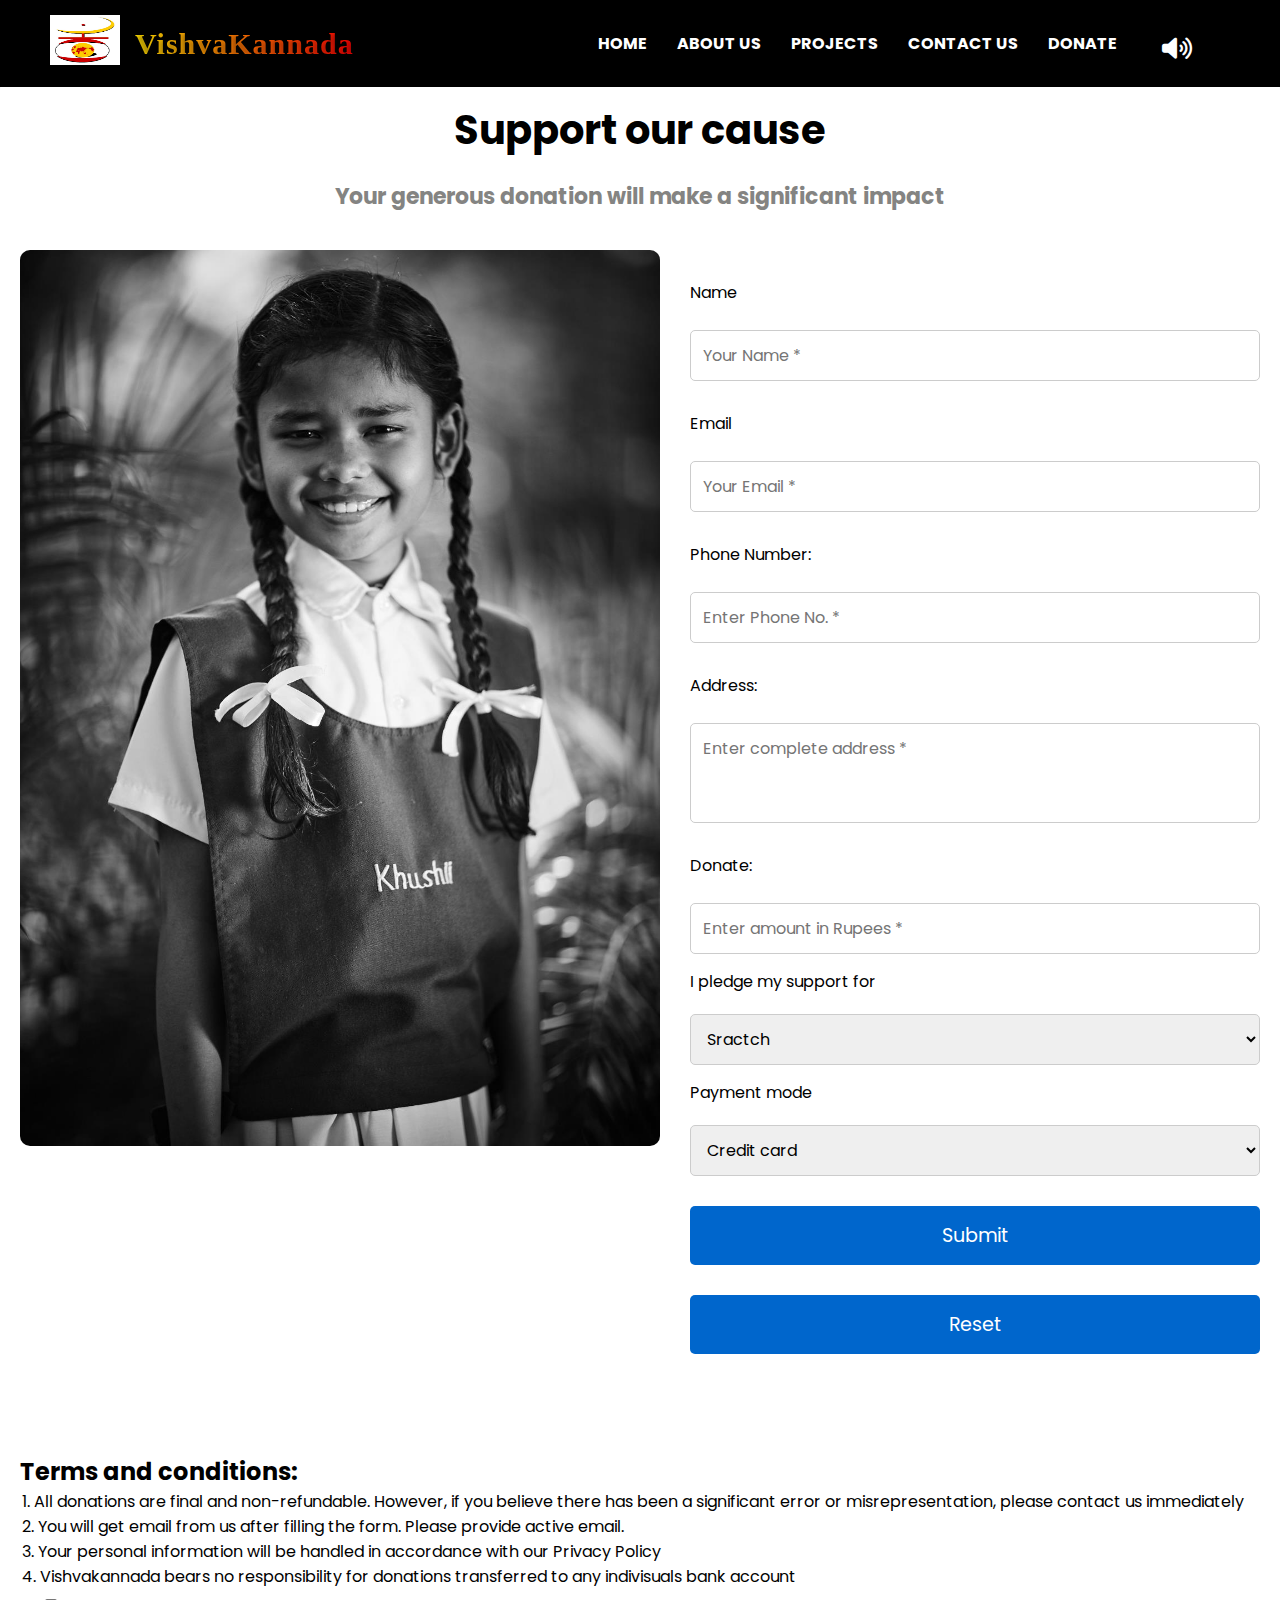
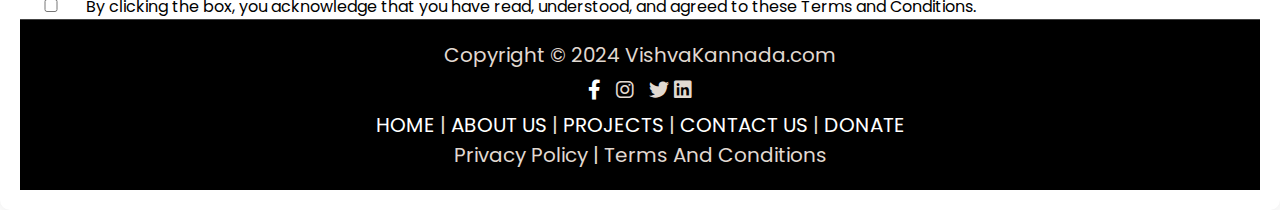
<file: donation.html>
<!DOCTYPE html>
<html lang="en">
<head>
    <meta charset="UTF-8">
    <meta name="viewport" content="width=device-width, initial-scale=1.0">
	
    <title>Donation</title>
    <link rel="stylesheet" href="https://cdnjs.cloudflare.com/ajax/libs/font-awesome/5.15.4/css/all.min.css">
	<link
      rel="stylesheet"
      href="https://cdnjs.cloudflare.com/ajax/libs/font-awesome/6.0.0-beta3/css/all.min.css"/>
	
<style>
@import url("https://fonts.googleapis.com/css2?family=Merriweather:ital,wght@0,300;0,400;0,700;0,900;1,300;1,400;1,700;1,900&family=Poppins:ital,wght@0,100;0,200;0,300;0,400;0,500;0,600;0,700;0,800;0,900;1,100;1,200;1,300;1,400;1,500;1,600;1,700;1,800;1,900&display=swap");
@import url("https://fonts.googleapis.com/css2?family=Fenix&display=swap");
html{
    height: 2000px;
}

header {
    width: 100%;
    position: fixed;
    top: 0;
    left: 0;
    display: flex;
    align-items: center;
    justify-content: space-between; /* Keeps the logo on the left and items in the right */
    padding: 15px 50px;
	background-color: black;
    z-index: 1111;
}
.header-right {
    display: flex; 
    align-items: center; 
    margin-left: auto; /* This will push the entire container to the right */
}

header .logo {
    display: flex;
    align-items: center;
}

header .logo img {
    
    margin-right: 15px; /* Space between logo and text */
}

header .logo h1 {
    font-size: 30px;
	background: linear-gradient(90deg, #FFDD00, #FF0000); /* Yellow to Red */
    -webkit-background-clip: text;
    -webkit-text-fill-color: transparent;
    font-family: 'Dancing Script', cursive; /* Casual handwritten font */
    letter-spacing: 1px;
    text-transform: capitalize;
    text-shadow: 1px 1px 4px #0a0a0a66;
    margin: 0;
}
header ul {
    display: flex;
    margin: 0;
    padding-left: 20px; /
    margin-left: auto;/* Space between logo section and navigation */
}



header ul li {
    position: relative; /* Add this line */
    padding: 0 15px;
}


header ul li a {
    text-decoration: none;
  display: block;
    transition: .4s;
    text-transform: uppercase;
    font-weight:bold;
	color:black;
}



header ul li ul {
    display: none; /* Hidden by default */
    position: absolute;
    top: 100%;
    left: 0;
    background-color: #f7f7f7; /* Matches the header background */
    box-shadow: 0px 4px 8px rgba(0, 0, 0, 0.1); /* Subtle shadow */
    padding: 10px 0;
    width: 250px;
    z-index: 999; /* Ensures it stays above other content */
    border-radius: 4px; /* Add slight roundness to the dropdown */
}

header ul li ul li {
    width: 100%;
	
}

header ul li ul li a {
    padding: 10px 20px;
    white-space: nowrap;
	color:#fff;
	
}

/* Remove underline or border from dropdown items */
header ul li ul li a:hover {
    background-color: rgba(0, 0, 0, 0.1);
    color:black;
}

/* Show the dropdown on hover */
header ul li:hover ul {
    display: block;
}
header ul li .donate:hover {
    background-color: #a3141b;
}
header ul li a:hover {
    color:#e0e0e0;
}
header .bars {
    display:none;
    color:white;
}
header.active{
    background-color:black;
    box-shadow: 1px 0px 0px #dddd;
}
header.active .logo a{
    color: black;
}
header .active ul{
    color:black;
}
 header .navigation li a {
        color: #fff;
        padding: 15px 0; /* Padding for clickable area */
        width: 100%; /* Make links full width */
    }
	
}


@media(max-width: 991px) {
    .big-bg {
        background-image: url('head2.jpg'); /* Replace with your image URL */
        background-size: cover; /* Ensures the image covers the entire area */
        background-position: center; /* Centers the image */
        background-repeat: no-repeat; /* Prevents the image from repeating */
        min-height: 100vh; /* Ensures the body takes at least the full viewport height */
    }
    
    header .navigation {
        position: absolute;
        top: 60px; /* Position below the header */
        right: -100%; /* Start hidden */
        width: 50%; /* Adjust width for mobile */
        height: calc(100vh - 60px); /* Full height minus header */
        background-color: black; /* Background color */
        display: flex;
        flex-direction: column;
        justify-content: flex-start; /* Align items at the top */
        align-items: center;
        transition: right 0.5s ease; /* Smooth transition */
        box-shadow: -1px 0px 0px #dd;
		color:white;
    }
    
    header .navigation li {
        margin: 11px 0;
        width: 100%; /* Full width for mobile */
        text-align: center; /* Center text */
    }
    header {
        width: 100%;
        max-width: 1200px; /* Set a maximum width for the header */
        margin: 0 auto; /* Center the header */
		
    }
    
    header .navigation {
        max-width: 100%; /* Ensure the navigation doesn't exceed header width */
    }
    
    /* Adjust padding or margin for the navigation items if necessary */
    header ul {
        padding: 0 20px; /* Add horizontal padding */
    }
    
    header ul li {
        padding: 0 15px; /* Space between menu items */
    }
    header ul li a:hover {
        color:#cac2c2;
    }
    header .navigation li a {
        color: #fff;
        padding: 15px 0; /* Padding for clickable area */
        width: 100%; /* Make links full width */
    }

    header .bars {
        display: block; 
        z-index:-1;/* Show hamburger menu */
    }

    /* Dropdown styles for mobile */
    header ul li ul {
        position: absolute; /* Dropdown position */
        top: 100%; /* Position below parent */
        left: 0; /* Align to left */
        width: 100%; /* Full width */
        display: none; /* Hide dropdown by default */
    }

    /* Show dropdown on hover */
    header ul li:hover ul {
        display: block; /* Show dropdown on hover */
    }
    header ul li:hover ul {
        display: block; /* Show dropdown on hover */
        background-color:black ;
         /* Match the main header color */
    }
    header ul li ul {
    position: absolute;
    top: 100%;
    left: 0;
    width: 100%;
    display: none; /* Keep it hidden initially */
}

header ul li:hover ul {
    display: block;
}


    header ul li.open ul {
        display: block; /* Open the dropdown when the class 'open' is added */
		background-color:white;
    }


    header ul li ul li a {
        color:rgba(255, 255, 255, 0.2);/* Set dropdown text color to white */
    }
    
    /* Optionally, add hover effect for dropdown items */
    header ul li ul li a:hover {
        background-color: rgba(255, 255, 255, 0.2);;
        color:grey; /* Light hover effect */
		
    }
    
}
<!--* {
    
    margin: 0;
    padding: 0;
    box-sizing: border-box;
    list-style:none;
    font-family: 'Poppins',sans-serif;
}
html{
    height: 100%;
}
body {
    background: #f7f5f5;
}
header{
    width: 100%;
    position: fixed;
    top: 0;
    left: 0;
    display: flex;
    align-items: center;
	background-color:black;
    justify-content: space-between; /* Keeps the logo on the left and items in the right */
    padding: 15px 50px;
    z-index: 1111;
}
.header-right {
    display: flex; 
    align-items: center; 
    margin-left: auto; /* This will push the entire container to the right */
}

header .logo {
    display: flex;
    align-items: center;
}

header .logo img {
    
    margin-right: 15px; /* Space between logo and text */
}

header .logo h1 {
    font-size: 30px;
	background: linear-gradient(90deg, #FFDD00, #FF0000); /* Yellow to Red */
    -webkit-background-clip: text;
    -webkit-text-fill-color: transparent;
    font-family: 'Dancing Script', cursive; /* Casual handwritten font */
    letter-spacing: 1px;
    text-transform: capitalize;
    text-shadow: 1px 1px 4px #0a0a0a66;
    margin: 0;
}

header ul {
    display: flex;
    margin: 0;
    padding-left: 20px; /
    margin-left: auto;/* Space between logo section and navigation */
}



header ul li {
    position: relative; /* Add this line */
    padding: 0 15px;
}


header ul li a {
    text-decoration: none;
    color: black;
  display: block;
    transition: .4s;
    text-transform: uppercase;
    font-weight:bold;
}



header ul li ul {
    display: none; /* Hidden by default */
    position: absolute;
    top: 100%;
    left: 0;
    background-color: #f7f7f7; /* Matches the header background */
    box-shadow: 0px 4px 8px rgba(0, 0, 0, 0.1); /* Subtle shadow */
    padding: 10px 0;
    width: 250px;
    z-index: 999; /* Ensures it stays above other content */
    border-radius: 4px; /* Add slight roundness to the dropdown */
}

header ul li ul li {
    width: 100%;
}

header ul li ul li a {
    padding: 10px 20px;
    white-space: nowrap;
    color: #333;
}

/* Remove underline or border from dropdown items */
header ul li ul li a:hover {
    background-color: rgba(0, 0, 0, 0.1);
    color:black;
}

/* Show the dropdown on hover */
header ul li:hover ul {
    display: block;
}
header ul li .donate:hover {
    background-color: #a3141b;
}
header ul li a:hover {
    color:#e0e0e0;
}
header .bars {
    display:none;
    color:white;
}
header.active{
    background-color:black;
    box-shadow: 1px 0px 0px #dddd;
}
header.active .logo a{
    color: black;
}
header .active ul{
    color:black;
}
@media(max-width: 991px) {
    .big-bg {
        background-image: url('head2.jpg'); /* Replace with your image URL */
        background-size: cover; /* Ensures the image covers the entire area */
        background-position: center; /* Centers the image */
        background-repeat: no-repeat; /* Prevents the image from repeating */
        min-height: 100vh; /* Ensures the body takes at least the full viewport height */
    }


    
    header .navigation {
        position: absolute;
        top: 60px; /* Position below the header */
        right: -100%; /* Start hidden */
        width: 50%; /* Adjust width for mobile */
        height: calc(100vh - 60px); /* Full height minus header */
        background-color: Black; /* Background color */
		color:black;
        display: flex;
        flex-direction: column;
        justify-content: flex-start; /* Align items at the top */
        align-items: center;
        transition: right 0.5s ease; /* Smooth transition */
        box-shadow: -1px 0px 0px #dd;
    }
    
    header .navigation li {
        margin: 11px 0;
        width: 100%; /* Full width for mobile */
        text-align: center; /* Center text */
    }
    header {
        width: 100%;
        max-width: 1200px; /* Set a maximum width for the header */
        margin: 0 auto; /* Center the header */
    }
    
    header .navigation {
        max-width: 100%; /* Ensure the navigation doesn't exceed header width */
    }
    
    /* Adjust padding or margin for the navigation items if necessary */
    header ul {
        padding: 0 20px; /* Add horizontal padding */
    }
    
    header ul li {
        padding: 0 15px; /* Space between menu items */
    }
    header ul li a:hover {
        color:#cac2c2;
    }
    header .navigation li a {
        color: #fff;
        padding: 15px 0; /* Padding for clickable area */
        width: 100%; /* Make links full width */
    }

    header .bars {
        display: block; 
        z-index:-1;/* Show hamburger menu */
    }

    /* Dropdown styles for mobile */
    header ul li ul {
        position: absolute; /* Dropdown position */
        top: 100%; /* Position below parent */
        left: 0; /* Align to left */
        width: 100%; /* Full width */
        display: none; /* Hide dropdown by default */
    }

    /* Show dropdown on hover */
    header ul li:hover ul {
        display: block; /* Show dropdown on hover */
    }
    header ul li:hover ul {
        display: block; /* Show dropdown on hover */
        background-color:black ;
         /* Match the main header color */
    }
    header ul li ul {
    position: absolute;
    top: 100%;
    left: 0;
    width: 100%;
    display: none; /* Keep it hidden initially */
}

header ul li:hover ul {
    display: block;
}


    header ul li.open ul {
        display: block; /* Open the dropdown when the class 'open' is added */
		background-color:BLACK;
    }


    header ul li ul li a {
        color:rgba(255, 255, 255, 0.2); /* Set dropdown text color to white */
    }
    
    /* Optionally, add hover effect for dropdown items */
    header ul li ul li a:hover {
        background-color: rgba(255, 255, 255, 0.2);
        color:#e0e0e0 /* Light hover effect */
    }
    

}-->
    /* Default Light Mode Styles */
    body{
    background:#ffffff; /* or transparent */
}

body.dark{
          background-color: #272121; 
          color: #e7f1ff;
        }

        body.dark header {
          background-color: #272121; 
          color: #e7f1ff;
          box-shadow:0 4px 8px #434343;
        }

        body.dark .fa-sun{
            color: #e7f1ff;
        }

        body.dark #screen-reader-button{
            color: #e7f1ff;
        }

        body.dark .fa-sun:hover{
            color: #0066cc;
        }

        body.dark #screen-reader-button:hover{
            color: #0066cc;
        }

        body.dark header ul li a{
            color: #e7f1ff;  
        }
        body.dark main {
            box-shadow: rgba(113, 111, 111, 0.1);
        }
        body.dark .place-con h1,body.dark .adt-text h1,body.dark .faq-question h3,body.dark .faq-answer{
          color: #fff;
        }
        body.dark .footer {
          background-color: #323030; 
          color: #fff;
        }
        body.dark .fa-user {
          color: #000;
        }
        .vishid{
          display: none;
        }

        body {
            font-family: 'Poppins', sans-serif; /* Set default font for the body */
        }

       
        /*screen reader */
        #screen-reader-button {
            background: none;
            color: white; 
            border: none;
            padding: 5px 15px; 
            border-radius: 50%;
            cursor: pointer; 
            transition: background-color 0.3s ease;
        }

        #screen-reader-button:focus{
            outline: none; /* Remove default focus outline */
        }

        #screen-reader-button:hover {
          color:yellow ;
        }

        #screen-reader-button i {
            font-size: 1.5rem; /* Icon size */
            vertical-align: middle; /* Center the icon */
        }
        .bttt{
          align-items: center;
        }
        .toggle-container {
            display: inline-flex;
            align-items: center;
            margin-top: 0;
        }

        .toggle-button {
            font-size: 1.5rem;
            background: none;
            border: none;
            color: inherit;
            cursor: pointer;
            transition: color 0.3s;
        }

        .dark .toggle-button {
            color: #fff;
        }

       
        .primary-btn, .login-btn {
            background-color: #0066cc; 
            color: #fff; 
            padding: 8px 16px;
            border: none;
            border-radius: 4px;
            cursor: pointer;
            margin: 10px;
        }

        .primary-btn:hover, .login-btn:hover {
            background-color: #005bb5; 
        }

       
      /* Button Styles */
      .primary-btn, .login-btn {
          background-color: #0066cc;
          color: #fff;
          padding: 8px 16px;
          border: none;
          border-radius: 4px;
          margin-left: 8px;
          cursor: pointer;
          margin-bottom: auto;
      }


      .login-btn {
          margin-left: 10px; /* Add margin to the left of the LOGIN button */
      }

      .primary-btn:hover, .login-btn:hover {
          background-color: #005bb5;
      }

/* body {
    font-family: Arial, sans-serif;
    background-color: #f5f5f5;
    display: flex;
    justify-content: center;
    align-items: center;
    min-height: 100vh;
}*/
/*form*/

.container {
    max-width: 100%;
    margin-top: 80px;
    padding: 20px;
    background-color: white;
    border-radius: 10px;
    box-shadow: 0 0 15px rgba(0, 0, 0, 0.1);
}

h1 {
    text-align: center;
    font-size: 2.5rem;
    margin-bottom: 30px;
}

.highlight {
    color: #848482;
	font-size:22px;
}
.content {
    display: flex;
    justify-content: space-between;
    gap: 20px;
}

.image-gallery {
    flex:1;
    display: grid;
    grid-template-columns: repeat(2, 1fr);
    grid-template-rows: repeat(2, 150px);
    gap: 10px;
}

.image-gallery img {
    width: 50vw;
    height: 70vw;
    object-fit: cover;
    border-radius: 10px;
    transition: transform 0.3s ease, box-shadow 0.3s ease;
}
<!--.image-gallery img:hover {
    transform: scale(1.05);
    box-shadow: 0 10px 20px rgba(0, 0, 0, 0.2);
}
.image-gallery img:nth-child(2) {
    grid-column: 1 / 3; /* Make the second image span across two columns */
    grid-row: 1 / 3; /* Make the second image span across two rows */
}-->
.booking-form {
    flex: 1;
    display: flex;
    flex-direction: column;
    justify-content: center;

}

.booking-form form {
    display: grid;
    gap: 15px;
    margin-top: 30px;

}

.booking-form input,
.booking-form select,
.booking-form textarea {
    width: 100%;
    padding: 12px;
    border: 1px solid #ccc;
    border-radius: 5px;
    font-size: 1rem;
    transition: all 0.3s ease;
}
.booking-form input:focus,
.booking-form select:focus,
.booking-form textarea:focus {
    border-color:  #0066cc;;
    box-shadow: 0 0 5px rgba(247, 166, 0, 0.5);
}

.booking-form label {
    font-size: 1rem;
    margin-bottom: 5px;
}

.booking-form button {
    padding: 15px;
    background-color:  #0066cc;;
    color: white;
    border: none;
    border-radius: 5px;
    font-size: 1.2rem;
    cursor: pointer;
    transition: background-color 0.3s ease, transform 0.2s ease;

}

.booking-form button:hover {
    background-color: grey;
    color:black;
}
.booking-form textarea {
    resize: none;
    height: 100px;
}
.error {
    color:red;
	}
	.dark-mode {
  background-color: black;
  color: white;
  }
/* Media Queries */
@media (max-width: 768px) {
    .content {
        flex-direction: column; /* Stack images and form vertically */
    }

    .image-gallery {
        grid-template-columns: 1fr; /* One column for smaller screens */
        grid-template-rows: repeat(2, 150px);
    }

    .image-gallery img:nth-child(2) {
        grid-column: 1; /* Adjust for single column layout */
        grid-row: 1 / 2; /* Adjust for single row layout */
    }
}

@media (max-width: 480px) {
    h1 {
        font-size: 2rem; /* Smaller font size for small screens */
    }

    .booking-form button {
        font-size: 1rem; /* Smaller button text */
    }

    .booking-form input,
    .booking-form select,
    .booking-form textarea {
        padding: 10px; /* Adjust padding for inputs */
    }
}
/*js styles*/
.modal {
            display: none; /* Hidden by default */
            position: fixed; /* Stay in place */
            z-index: 1; /* Sit on top */
            left: 0;
            top: 0;
            width: 100%; /* Full width */
            height: 100%; /* Full height */
            overflow: auto; /* Enable scroll if needed */
            background-color: rgba(0, 0, 0, 0.5); /* Black w/ opacity */
        }

        .modal-content {
            background-color: #fefefe;
            margin: 15% auto; /* 15% from the top and centered */
            padding: 20px;
            border: 1px solid #888;
            width: 80%; /* Could be more or less, depending on screen size */
            text-align: center;
            border-radius: 5px;
        }

        .close {
            color: #aaa;
            float: right;
            font-size: 28px;
            font-weight: bold;
        }

        .close:hover,
        .close:focus {
            color: black;
            text-decoration: none;
            cursor: pointer;
        }
		
         <!--/* Footer */
    .footer {
        background-color: #333;
        color: #fff;
        padding: 20px;
    }

    .footer-container {
        display: flex;
        justify-content: space-between;
    }

    .footer-column {
        flex: 1;
        margin: 0 10px;
    }

    .footer-column h3 {
        margin-bottom: 10px;
    }

    .footer-column ul {
        list-style: none;
        padding: 0;
    }

    .footer-column ul li {
        margin: 5px 0;
    }

    .footer-column a {
        color: #fff;
        text-decoration: none;
    }
    button{
      background: #f90;
      color: white;
      padding: 10px;
      border: none;
      border-radius: 4px;
      cursor: pointer;
      margin-top: 15px;
    }
    
    input, textarea {
      width: 100%;
      padding: 8px;
      margin-top: 5px;
      border: 1px solid #ccc;
      border-radius: 4px;
    }


    /* Responsive Styles */
   <!-- @media (max-width: 768px) {
        .footer-container {
            flex-direction: column;
        }
    }

    /* Responsive Styles for screens narrower than 258px */
    @media (max-width: 258px) {
        header {
            flex-direction: column; /* Stack header items vertically */
            align-items: flex-start; /* Align items to the start */
            padding: 10px; /* Reduce padding */
        }
      
        .hamburger {
            margin: 5px 0; 
        }
      
        .navlinks {
            width: 100%; /* Full width for nav */
        }
      
        .navlinks ul {
            flex-direction: column; /* Stack the links vertically */
            align-items: flex-start; /* Align links to the left */
            padding: 0; /* Remove default padding */
            margin: 0; /* Remove default margin */
        }
      
        .navlinks ul li {
            width: 100%; /* Full width for each link */
        }
      
        .navlinks ul li a {
            padding: 10px; /* Add padding to the links */
            text-align: left; /* Align text to the left */
            width: 100%; /* Full width for the links */
        }
        .primary-btn, .login-btn {
          margin-bottom: 10px;
        }
      
        .footer {
            padding: 10px; /* Reduce footer padding */
        }
      
        .footer-column {
            margin: 10px 0; /* Adjust margin for footer columns */
        }
    }-->
	<!--@media (max-width: 380px) {
    header {
        flex-direction: column; /* Stack items vertically */
        align-items: center; /* Center items */
        padding: 10px; /* Adjust padding for header */
    }

    .logo {
        width: 100%; /* Make logo container full width */
        justify-content: center; /* Center content */
    }

    .logo img {
        width: 40%; /* Adjust image width for small screens */
        height: auto; /* Maintain aspect ratio */
    }

    .logo h1 {
        font-size: 6vw; /* Responsive font size for very small screens */
        font-weight: bold; /* Make the logo heading bold */
        margin-left: 0; /* Remove left margin */
        text-align: center; /* Center the text */
        white-space: nowrap; /* Prevent wrapping */
        color: white; /* Text color */
    }

    .navigation {
        flex-direction: column; /* Stack navigation items vertically */
        align-items: center; /* Center navigation items */
        margin-top: 10px; /* Space below logo */
    }

    .navigation li {
        padding: 5px 0; /* Space between items */
    }

}

   

@media (max-width: 400px) {
    header .logo img {
        width: 35%; /* Logo size for small screens */
    }

}-->
.b {
            
    padding-top: 10px;
    font-size: 20px;
    border-top: 1px solid #444;
}

.b p {
    margin: 0;
}
.b a{
    text-decoration: none;
    color:white;
}
.b a:hover{
    color: #473738;
}

@media (max-width: 400px) {
    header .logo img {
        width: 35%; /* Logo size for small screens */
    }

}
-->@media (max-width: 380px) {
    header {
        flex-direction: column; /* Stack items vertically */
        align-items: center; /* Center items */
        padding: 10px; /* Adjust padding for header */
		
    }

    .logo {
        width: 100%; /* Make logo container full width */
        justify-content: center; /* Center content */
    }

    .logo img {
        width: 40%; /* Adjust image width for small screens */
        height: auto; /* Maintain aspect ratio */
    }

    .logo h1 {
        font-size: 6vw; /* Responsive font size for very small screens */
        font-weight: bold; /* Make the logo heading bold */
        margin-left: 0; /* Remove left margin */
        text-align: center; /* Center the text */
        white-space: nowrap; /* Prevent wrapping */
        color: white; /* Text color */
    }

    .navigation {
        flex-direction: column; /* Stack navigation items vertically */
        align-items: center; /* Center navigation items */
        margin-top: 10px; /* Space below logo */
    }

    .navigation li {
        padding: 5px 0; /* Space between items */
    }

}

   

@media (max-width: 400px) {
    header .logo img {
        width: 35%; /* Logo size for small screens */
    }

}

</style>
<body>
	<header id="header">
    <div class="logo">
      <a href="index.html"><img src="logo.jpeg" alt="FurnitureLogo" width="70px" height="50px"></a>
      <h1>VishvaKannada</h1>
    </div>
    <div class="header-right"></div>
    <ul class="navigation">
                    <li><a href="index.html">Home</a></li>
                    <li> <a href="aboutus.html">About us</a></li>
                    <li><a href="#">Projects</a>
                      <ul>
                          <li><a href="Scratch.html" style="color:black">Scratch</a></li>
                          <li><a href="klogo.html" style="color:black">Kannada logo</a></li>
					          </ul>
                  </li>
                    <li><a href="contact.html">Contact us</a></li>
                    <li><a href="Donation.html" >Donate</a></li>  
                    
                    
                 
                  <li>
                      <button id="screen-reader-button" tabindex="8"  >
                      <i class="fas fa-volume-up"></i>
                  </button></li>

                 </ul>     			
                 <div class="bars" id="bar">
                  <svg id="hamburger-icon" xmlns="http://www.w3.org/2000/svg" height="30px" viewBox="0 0 100 80" width="30px" fill="#ffffff">
                          <rect class="bar1" width="100" height="10"></rect>
                          <rect class="bar2" y="25" width="100" height="10"></rect>
                          <rect class="bar3" y="50" width="100" height="10"></rect>
                        </svg>
                      </div>
            </div>
  </header>


    <div class="container">
        <h1>Support our cause<br> <small class="highlight">Your generous donation will make a significant impact</small></h1>
        <div class="content">

        <!-- Images Section -->
        <div class="image-gallery">
		<img src="girl.jpg" alt="School Girl">
		</div>

        <!-- Booking Form -->
        <div class="booking-form">
            <form id="bookingForm" onsubmit="querypage(event)">
                <label for="Name">Name</label>
                <input type="text" id="name" name="name" placeholder="Your Name *" accesskey="N" required>
				<div id="nameError" class="error"></div>
				
                <label for="email">Email</label>
                <input type="email" id="email" name="email" placeholder="Your Email *" accesskey="E" required>
				<div id="emailError" class="error"></div>

               <label for="phone">Phone Number:</label>
               <input type="tel" id="phone" name="phone" placeholder="Enter Phone No. *" accesskey="P" required>
               <div id="phoneError" class="error"></div>
			   
			   <label for="address">Address:</label>
              <textarea type="text" id="address" name="address" placeholder="Enter complete address *" accesskey="A" required></textarea>
               <div id="emailError" class="error"></div>
			   
			    <label for="donate">Donate:</label>
                <input type="number" id="donate" name="donate" placeholder="Enter amount in Rupees *" accesskey="D" required>
			   
			   <label for="support">I pledge my support for</label>
                    <select id="support" name="support"   required>
					 <option value="scratch">Sractch</option>
					 <option value="Kannada LOGO">Kannada LOGO</option>
					 <option value="Python in Kannada">Python in Kannada</option>
					 <option value="Other">Other</option>
					 </select>
					 
					 
					  <label for="payment">Payment mode</label>
                    <select id="payment" name="payment" accesskey="M"    required>
					 <option value="Credit card">Credit card</option>
					 <option value="Debit card">Debit card</option>
					 <option value="Net Banking">Net Banking</option>
					 <option value="UPI">UPI</option>
					 <option value="Wallet">Wallet</option>
					 </select>
					 
					 <button type="submit"  >Submit</button>
				<button type="reset" style="text-decoration:none;"  ><a href="index.html" style="text-decoration: none;color:white;">Reset</a></button>
					 
					 
            </form>
        </div>
    </div>
	
<div style="margin-top:100px;">

<h2 style="text-align:left;">Terms and conditions:</h2>

<ul style="padding-bottom:5px;margin-left:2px;" >
<li>1. All donations are final and non-refundable. However, if you believe there has been a significant error or misrepresentation, please contact us immediately</li>
<li>2. You will get email from us after filling the form. Please provide active email.</li>
<li>3. Your personal information will be handled in accordance with our Privacy Policy</li>
<li>4. Vishvakannada bears no responsibility for donations transferred to any indivisuals bank account</li>
</ul>
<input type="checkbox" id="tc" name="tc" value="trc" style="margin-left:0px; width:5%; " class="checkmark" required >
	 <label for="tc" class="checkbox" style="display:inline;">By clicking the box, you acknowledge that you have read, understood, and agreed to these Terms and Conditions.

	 <span class="checkmark"></span></label>
</div>	
	
	<footer class="b" style="background-color:black; color:#E1D9D1; text-align:center; padding:20px;">
    <p>Copyright &copy; 2024 VishvaKannada.com</p>
    <a href="https://www.facebook.com/VishvaKannada" target="_blank">
       <!-- <img src="D:\WTproject\images1.jfif" alt="Facebook Logo" style="height:55px;width:55px;">-->
<p><i class="fa-brands fa-facebook-f"></i></a>
<i class="fa-brands fa-instagram" style="padding:10px"></i>
<i class="fa-brands fa-twitter"></i>
<i class="fa-brands fa-linkedin"></i></p>
<p><a href="index.html">HOME</a> | <a href="aboutus.html">ABOUT US</a> | <a href="contact.html">PROJECTS</a> | <a href="contact.html">CONTACT US</a> | <a href="Donation.html">DONATE</a> 
    <p>Privacy Policy | Terms And Conditions</p>
</footer>

<script>
    /*document.addEventListener('DOMContentLoaded', function() {
        const modal = document.getElementById("thankYouModal");
        const span = document.getElementsByClassName("close")[0];

        document.getElementById('bookingForm').addEventListener('submit', function (event) {
            const checkinDate = new Date(document.getElementById('checkin').value);
            const checkoutDate = new Date(document.getElementById('checkout').value);
            const name = document.getElementById('Name').value;

            if (checkoutDate <= checkinDate) {
                event.preventDefault();
                alert('Check-out date must be after check-in date.');
            } else {
                event.preventDefault();

                const quotes = [
                    "Delight in the comfort of your room with every delicious bite delivered right to you.",
                    "Let us take care of your cravings—room service is just a call away!",
                    "Savor the flavors of your favorite meals without ever leaving your room.",
                    "Experience the luxury of dining in; room service brings the restaurant to you.",
                    "Indulge yourself with our room service—where comfort meets convenience.",
                    "Because the best meals are the ones enjoyed in the comfort of your own space.",
                    "Enjoy every moment of relaxation—room service is here to pamper you.",
                    "Your cozy retreat awaits; let room service elevate your stay."
                ];
                const randomQuote = quotes[Math.floor(Math.random() * quotes.length)];
                document.getElementById('thankYouMessage').innerText = `Thank you, ${name}! Enjoy the room service: ${randomQuote}`;
                modal.style.display = "block";
            }
        });

        span.onclick = function() {
            modal.style.display = "none";
        }

        window.onclick = function(event) {
            if (event.target === modal) {
                modal.style.display = "none";
            }
        }
    });
    let isSpeaking = false; // Track whether the speech synthesis is currently active
    
      function readTextAloud() {
         if (isSpeaking) {
             window.speechSynthesis.cancel(); // Stop any ongoing speech
             isSpeaking = false; // Update the state to not speaking
         } else {
             const textElements = document.querySelectorAll('h1, h2, h3, h4, h5, h6, p, span,a, button,span');
             const utterance = new SpeechSynthesisUtterance();
    
             // Combine text content of selected elements into a single string
             utterance.text = Array.prototype.map.call(textElements, (element) => element.textContent).join(' ');
             utterance.voice = window.speechSynthesis.getVoices()[0]; // Set the voice (default)
             utterance.lang = 'en-US'; // Set language
    
             // Event listener to update the speaking state when the speech starts or ends
             utterance.onstart = function() {
                 isSpeaking = true; // Update state to speaking
             };
    
             utterance.onend = function() {
                 isSpeaking = false; // Update state to not speaking when finished
             };
    
             // Start speaking
             window.speechSynthesis.speak(utterance);
            }
        }
        const screenReaderButton = document.getElementById('screen-reader-button');
        screenReaderButton.addEventListener('click', readTextAloud);
        // Toggle navigation menu on hamburger click
document.addEventListener('DOMContentLoaded', function() {
  const hamburger = document.querySelector('.hamburger');
  const navlinks = document.querySelector('.navlinks');

  hamburger.addEventListener('click', function() {
      navlinks.classList.toggle('show'); // Toggle the display of navigation links
  });
});
const themeToggle = document.getElementById('themeToggle');
const toggleIcon = document.getElementById('toggle-icon');

themeToggle.addEventListener('click', () => {
    document.body.classList.toggle('dark');
    const isDarkMode = document.body.classList.contains('dark');
    
    // Toggle the icon between sun and moon
    if (isDarkMode) {
        toggleIcon.classList.replace('fa-moon', 'fa-sun');
    } else {
        toggleIcon.classList.replace('fa-sun', 'fa-moon');
    }
});*/

 function querypage(event)
		{
            event.preventDefault();
            clearErrorMessages();
			const isTermsChecked = document.getElementById('tc').checked;
  if (!isTermsChecked)
  {
    alert('Please agree to the Terms and Conditions below before submitting the form.');
    return false;
  }  
            if (validation()) 
			{
			window.location.href = "Thankyou.html";
                
            }
			else 
			{
			return false;
		}
			
		
		
		
		if (!isValid) {
    // Scroll to the first element with an error message
    const firstErrorElement = document.querySelector('.error:not(:empty)');
    if (firstErrorElement) {
      firstErrorElement.scrollIntoView({ behavior: 'smooth' });
    }
  }

  return isValid;


	 function validation() 
		{
            return validateName()  && validatePhone() && validateEmail() && validateDonationAmount();
					//window.location.href = "Thankyou.html"; 
					//return true;

			
        }
		}
		/*if (back())
			{
			window.location.href = "home.html";
			}
			
        
		
		function back()
		{
		window.location.href = "home.html";
		}*/

	

       

        function validateName() 
		{
            const name = document.getElementById("name").value.trim();
            const patName = /^[A-Za-z\s]+$/;
            const nameError = document.getElementById("nameError");

            if (name === "") 
			{
                nameError.textContent = "Name is required.";
                return false;
            }
            if (!patName.test(name)) 
			{
                nameError.textContent = "Invalid name! Only alphabets are allowed.";
                return false;
            }
            return true;
        }

        function validatePhone()
		{
            const pno = document.getElementById("phone").value.trim();
            const patPhone = /^\d{10}$/;
            const phoneError = document.getElementById("phoneError");

            if (pno === "") 
			{
                phoneError.textContent = "Please enter phone number.";
                return false;
            }
            if (!patPhone.test(pno)) 
			{
                phoneError.textContent = "Invalid phone number!";
                return false;
            }
            return true;
        }

        function validateEmail() 
		{
            const email = document.getElementById("email").value.trim();
            const patEmail = /^(\w+([-+.]\w+)*@\w+([-.]\w+)*\.\w+([-.]\w+)*)$/;
            const emailError = document.getElementById("emailError");

            if (email === "") 
			{
                emailError.textContent = "Email is required.";
                return false;
            }
            if (!patEmail.test(email)) 
			{
                emailError.textContent = "Invalid email format. Ex: example@gmail.com";
                return false;
            }
            return true;
        }
		function validateDonationAmount()
		{
		const donationAmount = document.getElementById("donate").value;

			if (donationAmount <= 1)
			{
			alert("Donation amount must be greater than 1");
			return false;
			}
		return true;
	
		}

        function clearErrorMessages()
		{
            document.getElementById('nameError').textContent = '';
            document.getElementById('phoneError').textContent = '';
            document.getElementById('emailError').textContent = '';

        }
		




function mynav() {
    let bar = document.getElementById("bar");
    let nav = document.querySelector(".navigation");

    // Toggle navigation menu visibility without changing the bars
    bar.onclick = () => {
        if (nav.style.right === "0%") {
            nav.style.right = "-70%"; // Close the menu
        } else {
            nav.style.right = "0%"; // Open the menu
        }
    }
}

/*mynav();


document.addEventListener("DOMContentLoaded", function() {
    const dropdownToggles = document.querySelectorAll("header ul li");

    dropdownToggles.forEach(function(toggle) {
        toggle.addEventListener("click", function() {
            // Close all other dropdowns
            dropdownToggles.forEach(function(otherToggle) {
                if (otherToggle !== toggle) {
                    otherToggle.classList.remove("open");
                }
            });

            // Toggle the clicked dropdown
            toggle.classList.toggle("open");
        });
    });
});
function myheader(){
    let header=document.getElementById("header");
    window.addEventListener("scroll",function(){
        if(window.scrollY>0){
            header.classList.add("active");
        }
        else{
            header.classList.remove("active");
        }
           })
}
myheader();*/
function mynav() {
    let bar = document.getElementById("bar");
    let nav = document.querySelector(".navigation");

    // Toggle navigation menu visibility without changing the bars
    bar.onclick = () => {
        if (nav.style.right === "0%") {
            nav.style.right = "-70%"; // Close the menu
        } else {
            nav.style.right = "0%"; // Open the menu
        }
    }
}

mynav();
document.addEventListener("DOMContentLoaded", function() {
    const dropdownToggles = document.querySelectorAll("header ul li");

    dropdownToggles.forEach(function(toggle) {
        toggle.addEventListener("click", function() {
            // Close all other dropdowns
            dropdownToggles.forEach(function(otherToggle) {
                if (otherToggle !== toggle) {
                    otherToggle.classList.remove("open");
                }
            });

            // Toggle the clicked dropdown
            toggle.classList.toggle("open");
        });
    });
});
let isSpeaking = false; // Track whether the speech synthesis is currently active
    
function readTextAloud() {
   if (isSpeaking) {
       window.speechSynthesis.cancel(); // Stop any ongoing speech
       isSpeaking = false; // Update the state to not speaking
   } else {
       const textElements = document.querySelectorAll('h1, h2, h3, h4, h5, h6, p, span,a, button,span');
       const utterance = new SpeechSynthesisUtterance();

       // Combine text content of selected elements into a single string
       utterance.text = Array.prototype.map.call(textElements, (element) => element.textContent).join(' ');
       utterance.voice = window.speechSynthesis.getVoices()[0]; // Set the voice (default)
       utterance.lang = 'en-US'; // Set language

       // Event listener to update the speaking state when the speech starts or ends
       utterance.onstart = function() {
           isSpeaking = true; // Update state to speaking
       };

       utterance.onend = function() {
           isSpeaking = false; // Update state to not speaking when finished
       };

       // Start speaking
       window.speechSynthesis.speak(utterance);
      }
  }
  const screenReaderButton = document.getElementById('screen-reader-button');
  screenReaderButton.addEventListener('click', readTextAloud)



    </script>
	
</body>
</html>
</file>
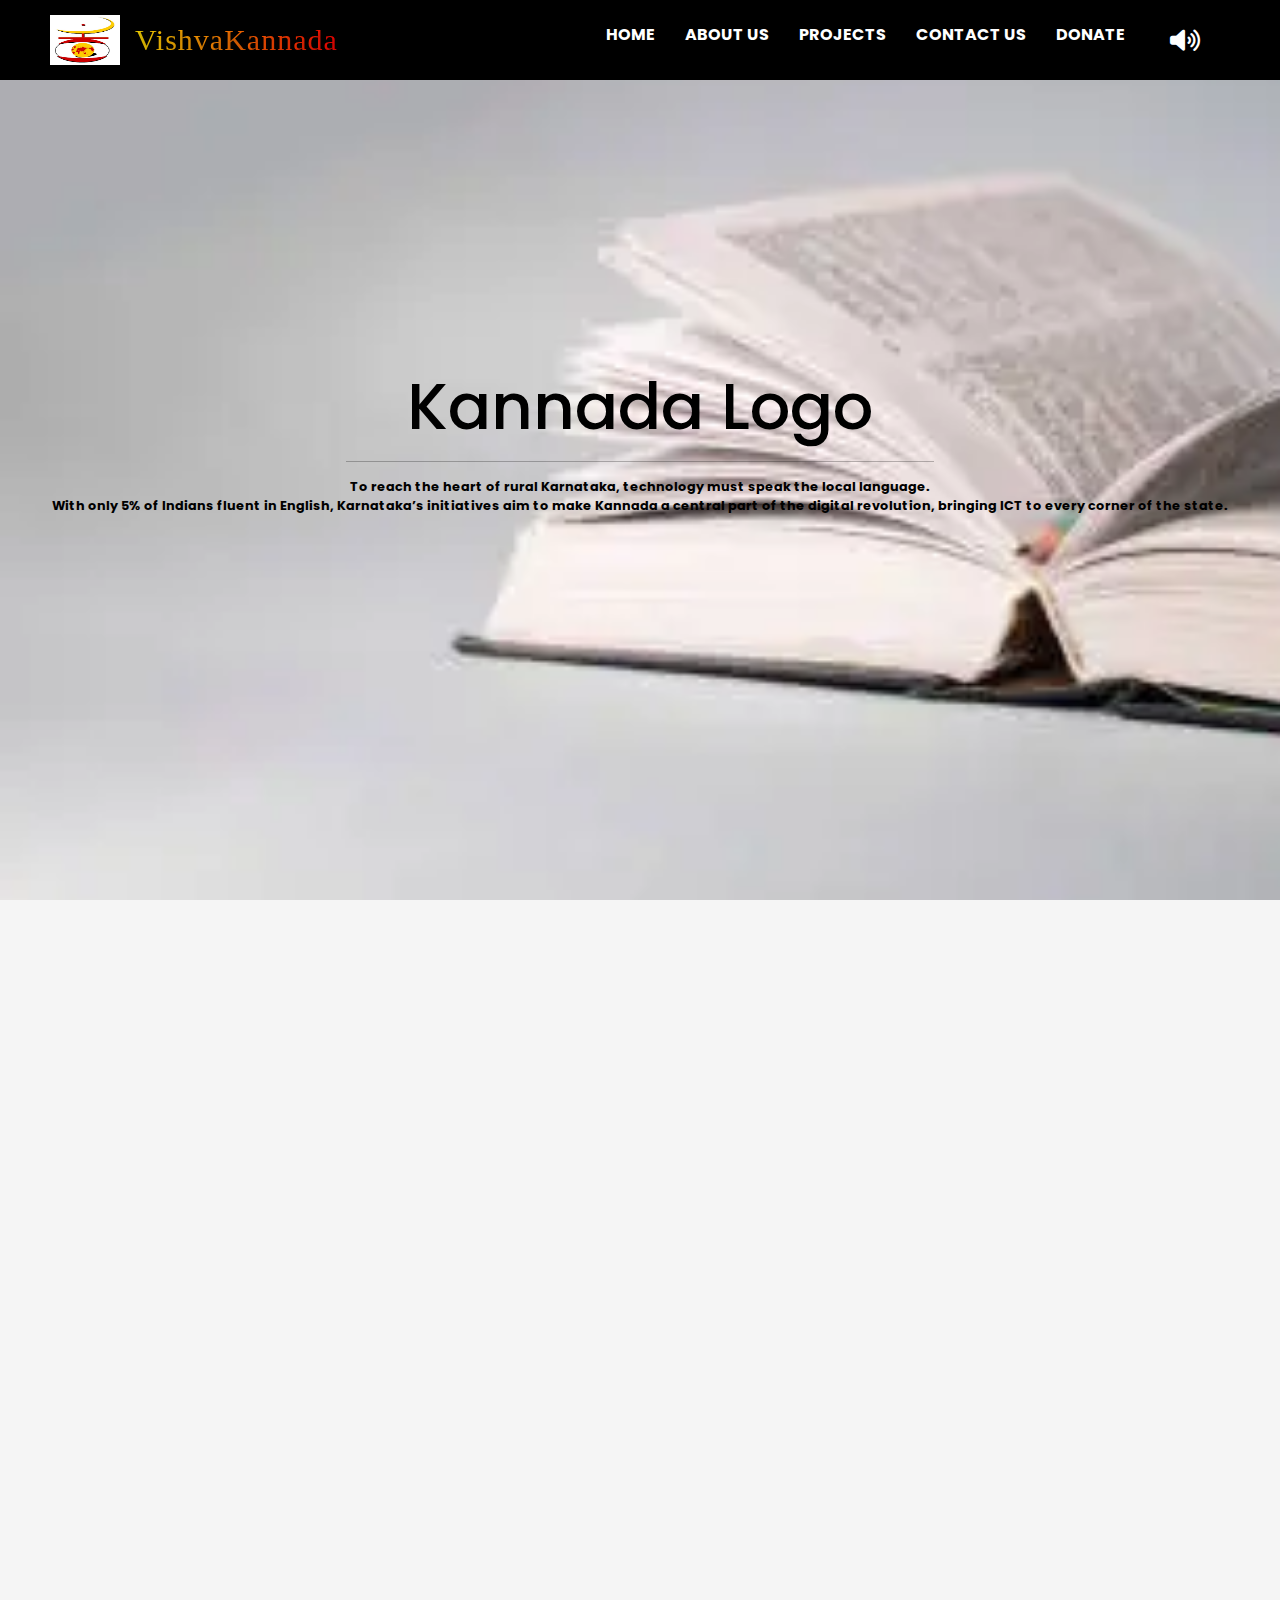
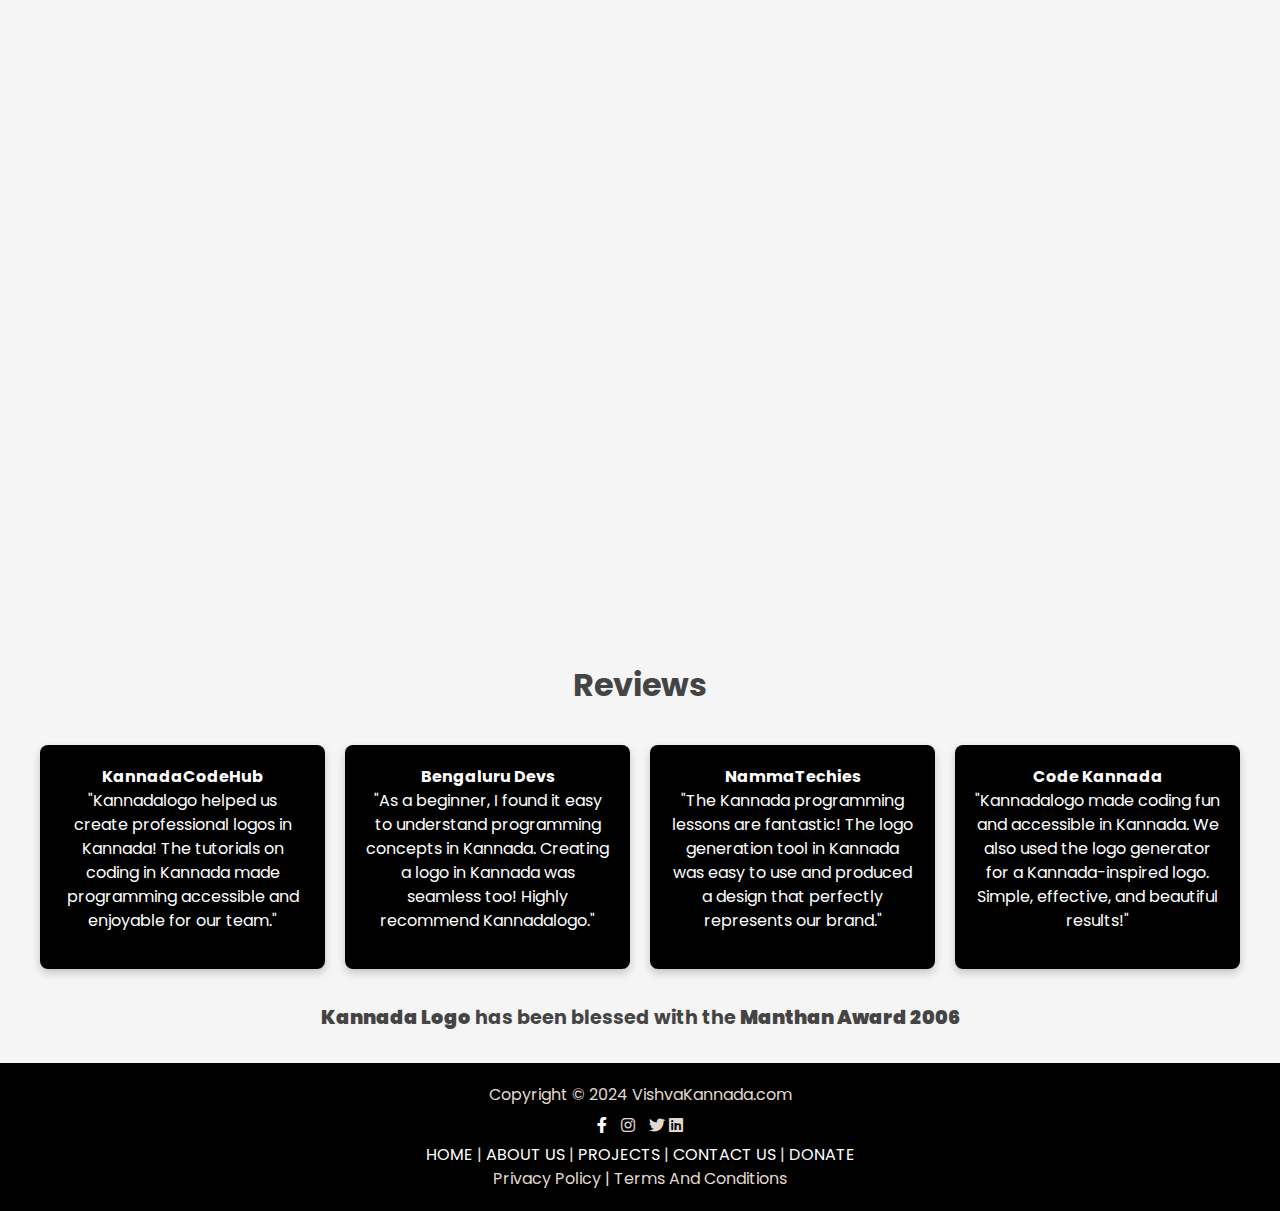
<file: klogo.html>
<!DOCTYPE html>
<html lang="en">
<head>
    <meta charset="UTF-8">
    <meta name="viewport" content="width=device-width, initial-scale=1.0">
	<link
      href="https://cdn.jsdelivr.net/npm/bootstrap@5.1.3/dist/css/bootstrap.min.css"
      rel="stylesheet"/>
      <link rel="stylesheet" href="https://cdnjs.cloudflare.com/ajax/libs/font-awesome/5.15.4/css/all.min.css">
    <link
      rel="stylesheet"
      href="https://cdnjs.cloudflare.com/ajax/libs/font-awesome/6.0.0-beta3/css/all.min.css"/>
    <link rel="stylesheet" href="style2.css">
    <title>Kannada logo</title>
</head>
<body>
  <header id="header">
    <div class="logo">
      <a href="#"><img src="logo.jpeg" alt="FurnitureLogo" width="70px" height="50px"></a>
      <h1>VishvaKannada</h1>
    </div>
    <div class="header-right"></div>
    <ul class="navigation">
        <li><a href="index.html">Home</a></li>
        <li> <a href="aboutus.html">About us</a></li>
        <li><a href="#">Projects</a>
          <ul>
              <li><a href="Scratch.html">Scratch</a></li>
              <li><a href="klogo.html">Kannada logo</a></li>
                  </ul>
      </li>
        <li><a href="contact.html">Contact us</a></li>
        <li><a href="Donation.html" >Donate</a></li>  
        
        
     
      <li>
          <button id="screen-reader-button" tabindex="8"  >
          <i class="fas fa-volume-up"></i>
      </button></li>

     </ul>     			
                 <div class="bars" id="bar">
                  <svg id="hamburger-icon" xmlns="http://www.w3.org/2000/svg" height="30px" viewBox="0 0 100 80" width="30px" fill="#ffffff">
                          <rect class="bar1" width="100" height="10"></rect>
                          <rect class="bar2" y="25" width="100" height="10"></rect>
                          <rect class="bar3" y="50" width="100" height="10"></rect>
                        </svg>
                      </div>
            </div>
  </header>
  <div class="big-bg" style="background-image: url('book.jpg'); width: 100%; height: 100vh;">
      <div class="bg-content">
        <h1>Kannada Logo</h1><hr>
        <p> To reach the heart of rural Karnataka, technology must speak the local language.<br> With only 5% of Indians fluent in English, Karnataka’s initiatives aim to make Kannada a central part of the digital revolution, bringing ICT to every corner of the state.</p>

    </div>
  </div>
  <section id="ict-kannada" class="ict-section">
    <div class="content-container">
        <div class="text-section">
            <h2>ICT for Common Man in Indian Languages</h2>
            <p>India has made a mark in world software scene. This is largely due to the fact that Indians are good at English. Expatriate Indians working in USA also have made a mark in the Information and Communication Technology (ICT) arena. But the true Indian lives in the villages of India. These people are cut-off from the benefits of ICT, as computers still speak English. Only 5% of the population in India are comfortable with English. To take ICT to rural India, computers should use Indian languages (ILs). Kannada being an IL, the situation is not different. Karnataka Govt has taken many initiatives for taking ICT to the common man.</p>
            
            <p>Taking ICT to the common man requires multiple levels of intervention. The first step is to implement Indian languages in computers. Recent efforts focus on creating applications in Kannada and localizing operating systems into Kannada. The Karnataka government has also standardized Kannada implementation in computers, releasing free software developed according to these standards. The next step is to create various Kannada software applications including databases, websites, web-based applications, documentation, and e-books.</p>
        </div>
        <div class="image-section">
            <img src="logo.jpeg" alt="ICT in Kannada" />
        </div>
    </div>
</section>

  
<section class="ict-education-section">
    <div class="ict-education-content">
        <h2 style="font-size: 2em;font-weight:bold;">ICT in Education</h2>
        <ul class="ict-education-list">
            <li>1. Teaching about computers in Kannada.</li>
            <li>2. Teaching science, maths, languages, etc. using computers.</li>
            <li>3. Teaching the programming logic in Kannada and thereby developing programming skills.</li>
        </ul>
		 <p>
            Item numbers 1 and 2 are taken care of by the Mahiti Sindhu program. Item number 3 can be implemented using the Kannada version of the LOGO program. All over the world, people use LOGO to teach programming logic to kids.<br> LOGO stands for Logic Oriented and Graphic Oriented. LOGO has been localized into many languages of the world. The English version of LOGO is already being taught in most schools. Kannada medium students will benefit from the Kannada version of LOGO. Students will develop their thinking and analyzing powers in Kannada as the program uses the keywords in Kannada. The user interface, help, and error messages are also in Kannada.<br> Thus, Kannada medium students need not think in Kannada, translate it into English mentally, and then write the program. All thinking and writing happens in Kannada itself. Development of logic at young ages is not hampered by the lack of understanding of the English language.
        </p>
    </div>
   
</section>
<h2 style="text-align: center; font-size: 2em;  margin-bottom: 20px;font-weight:bold;">
    Reviews
</h2>
<div class="container-wrapper">
    <div class="testimonial-container">
        <div class="testimonial-box">
            <div class="testimonial-title" style="font-weight:bold">KannadaCodeHub</div>
            <p class="testimonial-text">"Kannadalogo helped us create professional logos in Kannada! The tutorials on coding in Kannada made programming accessible and enjoyable for our team."</p>
        </div>
        <div class="testimonial-box">
            <div class="testimonial-title" style="font-weight:bold">Bengaluru Devs</div>
            <p class="testimonial-text">"As a beginner, I found it easy to understand programming concepts in Kannada. Creating a logo in Kannada was seamless too! Highly recommend Kannadalogo."</p>
        </div>
        <div class="testimonial-box">
            <div class="testimonial-title" style="font-weight:bold">NammaTechies</div>
            <p class="testimonial-text">"The Kannada programming lessons are fantastic! The logo generation tool in Kannada was easy to use and produced a design that perfectly represents our brand."</p>
        </div>
        <div class="testimonial-box">
            <div class="testimonial-title" style="font-weight:bold">Code Kannada</div>
            <p class="testimonial-text">"Kannadalogo made coding fun and accessible in Kannada. We also used the logo generator for a Kannada-inspired logo. Simple, effective, and beautiful results!"</p>
        </div>
    </div>
</div>

<div class="award-highlight">
    <p>
      <strong>Kannada Logo</strong> has been blessed with the 
      <strong>Manthan Award 2006</strong>
    </p>
  </div>
  <footer class="b" style="background-color:black; color:#E1D9D1; text-align:center; padding:20px;">
    <p>Copyright &copy; 2024 VishvaKannada.com</p>
    <a href="https://www.facebook.com/VishvaKannada" target="_blank">
       <!-- <img src="D:\WTproject\images1.jfif" alt="Facebook Logo" style="height:55px;width:55px;">-->
  <p><i class="fa-brands fa-facebook-f"></i></a>
  <i class="fa-brands fa-instagram" style="padding:10px"></i>
  <i class="fa-brands fa-twitter"></i>
  <i class="fa-brands fa-linkedin"></i></p>
  <p><a href="index.html">HOME</a> | <a href="aboutus.html">ABOUT US</a> | <a href="klogo.html">PROJECTS</a> | <a href="contact.html">CONTACT US</a> | <a href="Donation.html">DONATE</a> 
    <p>Privacy Policy | Terms And Conditions</p>
  </footer> 
  <script src="main2.js"></script>
</file>
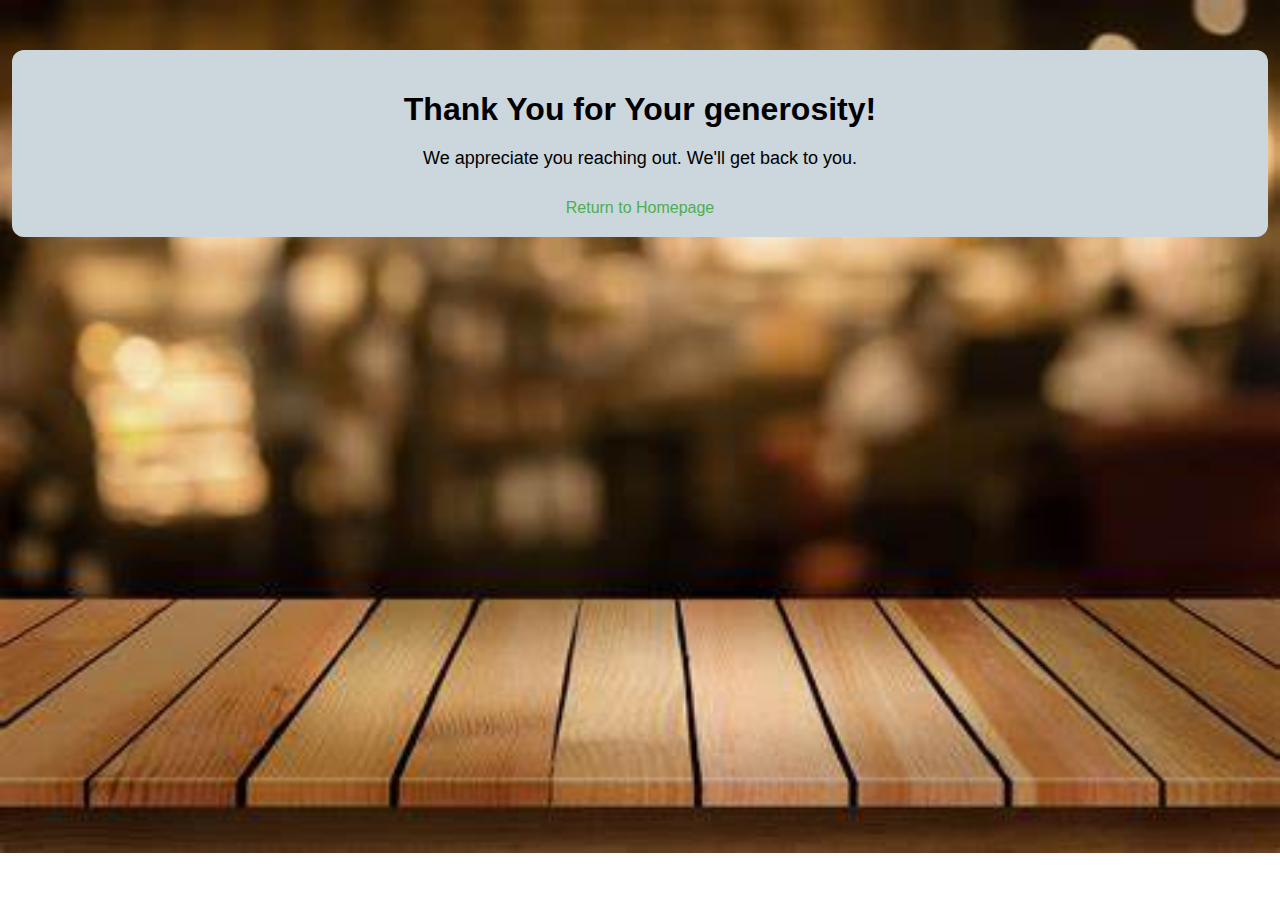
<file: Thankyou.html>
<!DOCTYPE html>
<html lang="en">
<head>
    <meta charset="UTF-8">
    <meta name="viewport" content="width=device-width, initial-scale=1.0">
    <title>Thank you</title>
	<!DOCTYPE html>
<html lang="en">
<head>
    <meta charset="UTF-8">
    <meta name="viewport" content="width=device-width, initial-scale=1.0">
    <title>Thank You</title>
    <style>
        body {
            font-family: Arial, sans-serif;
            text-align: center;
            margin: 0;
            padding: 0;
			background:url("Thankyou1.jpeg") no-repeat;
            background-size: cover;
        }

        .container {
            padding: 20px;
            background-color: #CCD6DD;
			margin-top:50px;
			border-radius:12px;
			margin-left:12px;
			margin-right:12px;
        }

        h1 {
            margin-bottom: 20px;
        }

        p {
            font-size: 18px;
            margin-bottom: 30px;
        }

        a {
            text-decoration: none;
            color: #4CAF50;
        }
    </style>
</head>
<body>
    <div class="container">
        <h1>Thank You for Your generosity!</h1>
        <p>We appreciate you reaching out. We'll get back to you.</p>
        <a href="index.html">Return to Homepage</a>
    </div>
</body>
</html>
</file>
<file: style.css>
@import url("https://fonts.googleapis.com/css2?family=Merriweather:ital,wght@0,300;0,400;0,700;0,900;1,300;1,400;1,700;1,900&family=Poppins:ital,wght@0,100;0,200;0,300;0,400;0,500;0,600;0,700;0,800;0,900;1,100;1,200;1,300;1,400;1,500;1,600;1,700;1,800;1,900&display=swap");
@import url("https://fonts.googleapis.com/css2?family=Fenix&display=swap");

* {
    
    margin: 0;
    padding: 0;
    box-sizing: border-box;
    list-style:none;
    font-family: 'Poppins',sans-serif;
}
html{
    height: 2000px;
}

header{
    width: 100%;
    position: fixed;
    top: 0;
    left: 0;
    display: flex;
    align-items: center;
	
    justify-content: space-between; /* Keeps the logo on the left and items in the right */
    padding: 15px 50px;
    z-index: 1111;
}}
.header-right {
    display: flex; 
    align-items: center; 
    margin-left: auto; /* This will push the entire container to the right */
}

header .logo {
    display: flex;
    align-items: center;
}

header .logo img {
    
    margin-right: 15px; /* Space between logo and text */
}

header .logo h1 {
    font-size: 30px;
	background: linear-gradient(90deg, #FFDD00, #FF0000); /* Yellow to Red */
    -webkit-background-clip: text;
    -webkit-text-fill-color: transparent;
    font-family: 'Dancing Script', cursive; /* Casual handwritten font */
    letter-spacing: 1px;
    text-transform: capitalize;
    text-shadow: 1px 1px 4px #0a0a0a66;
    margin: 0;
}
header ul {
    display: flex;
    margin: 0;
    padding-left: 20px; /
    margin-left: auto;/* Space between logo section and navigation */
}



header ul li {
    position: relative; /* Add this line */
    padding: 0 15px;
}


header ul li a {
    text-decoration: none;
    color: #fff;
  display: block;
    transition: .4s;
    text-transform: uppercase;
    font-weight:bold;
}



header ul li ul {
    display: none; /* Hidden by default */
    position: absolute;
    top: 100%;
    left: 0;
    background-color: #f7f7f7; /* Matches the header background */
    box-shadow: 0px 4px 8px rgba(0, 0, 0, 0.1); /* Subtle shadow */
    padding: 10px 0;
    width: 250px;
    z-index: 999; /* Ensures it stays above other content */
    border-radius: 4px; /* Add slight roundness to the dropdown */
}

header ul li ul li {
    width: 100%;
}

header ul li ul li a {
    padding: 10px 20px;
    white-space: nowrap;
    color: #333;
}

/* Removenderline or border from dropdown items */
header ul li ul li a:hover {
    background-color: rgba(0, 0, 0, 0.1);
    color:black;
}

/* Show the dropdown on hover */
header ul li:hover ul {
    display: block;
}
header ul li .donate:hover {
    background-color: #a3141b;
}
header ul li a:hover {
    color:#473738;
}
header .bars {
    display:none;
    color:white;
}
header.active{
    background-color:black;
    box-shadow: 1px 0px 0px #473738;
}
header.active .logo a{
    color: black;
}
header .active ul{
    color:black;
}

/*screen reader */
#screen-reader-button {
    background: none;
    color: white; 
    border: none;
    padding: 5px 15px; 
    border-radius: 50%;
    cursor: pointer; 
    transition: background-color 0.3s ease;
}

#screen-reader-button:focus{
    outline: none; /* Remove default focus outline */
}

#screen-reader-button:hover {
  color:yellow ;
}

#screen-reader-button i {
    font-size: 1.5rem; /* Icon size */
    vertical-align: middle; /* Center the icon */
        }
@media(max-width: 991px) {
    .big-bg {
        background-image: url('head2.jpg'); /* Replace with your image URL */
        background-size: cover; /* Ensures the image covers the entire area */
        background-position: center; /* Centers the image */
        background-repeat: no-repeat; /* Prevents the image from repeating */
        min-height: 100vh; /* Ensures the body takes at least the full viewport height */
    }
    
    header .navigation {
        position: absolute;
        top: 60px; /* Position below the header */
        right: -100%; /* Start hidden */
        width: 50%; /* Adjust width for mobile */
        height: calc(100vh - 60px); /* Full height minus header */
        background-color: black; /* Background color */
        display: flex;
        flex-direction: column;
		background-color: black;
        justify-content: flex-start; /* Align items at the top */
        align-items: center;
        transition: right 0.5s ease; /* Smooth transition */
        box-shadow: -1px 0px 0px #dd;
    }
    
    header .navigation li {
        margin: 11px 0;
        width: 100%; /* Full width for mobile */
        text-align: center; /* Center text */
    }
    header {
        width: 100%;
        max-width: 1200px; /* Set a maximum width for the header */
        margin: 0 auto; /* Center the header */
		
    }
    
    header .navigation {
        max-width: 100%; /* Ensure the navigation doesn't exceed header width */
    }
    
    /* Adjust padding or margin for the navigation items if necessary */
    header ul {
        padding: 0 20px; /* Add horizontal padding */
    }
    
    header ul li {
        padding: 0 15px; /* Space between menu items */
    }
    header ul li a:hover {
        color:#cac2c2;
    }
    header .navigation li a {
        color: #fff;
        padding: 15px 0; /* Padding for clickable area */
        width: 100%; /* Make links full width */
    }

    header .bars {
        display: block; 
        z-index:-1;/* Show hamburger menu */
    }

    /* Dropdown styles for mobile */
    header ul li ul {
        position: absolute; /* Dropdown position */
        top: 100%; /* Position below parent */
        left: 0; /* Align to left */
        width: 100%; /* Full width */
        display: none; /* Hide dropdown by default */
    }

    /* Show dropdown on hover */
    header ul li:hover ul {
        display: block; /* Show dropdown on hover */
    }
    header ul li:hover ul {
        display: block; /* Show dropdown on hover */
        background-color:black ;
        color:#473738;
         /* Match the main header color */
    }
    header ul li a:hover ul {
        display: block; /* Show dropdown on hover */
        background-color:black ;
        color:#473738;
         /* Match the main header color */
    }
    header ul li ul {
    position: absolute;
    top: 100%;
    left: 0;
    width: 100%;
    display: none; /* Keep it hidden initially */
}

header ul li:hover ul {
    display: block;
}


    header ul li.open ul {
        display: block; /* Open the dropdown when the class 'open' is added */
		background-color:BLACK;
    }


    header ul li ul li a {
        color:rgba(255, 255, 255, 0.2); /* Set dropdown text color to white */
    }
    
    /* Optionally, add hover effect for dropdown items */
    header ul li ul li a:hover {
        background-color: rgba(255, 255, 255, 0.2);
        color:#473738 /* Light hover effect */
    }
    
}
@media (max-width: 480px) {
    .hero h2 {
        font-size: 1.5rem;
    }

    .hero p {
        font-size: 0.9rem;
    }

    .hero .bg-link {
        font-size: 0.9rem;
        padding: 6px 12px;
    }
}


/* For large tablets and small laptops */
@media (max-width: 1024px) {
    .hero {
        background-size: cover;
        height: 90vh; /* Adjust height for tablets */
        background-position: center;
    }
}

/* For tablets in portrait mode */
@media (max-width: 768px) {
    .hero {
        background-size: cover;
        height: 80vh;
        background-position: center;
    }
}

/* For mobile phones */
@media (max-width: 480px) {
    .hero {
        background-size: cover;
        height: 60vh;
        background-position: center;
    }
}

.

@media (max-width: 600px) {
    .hero .carousel-container h2 {
        font-size: 8vw; /* Adjust font size for smaller screens */
    }
    .hero .carousel-container  p {
        font-size: 3vw; /* Adjust font size for larger screens */
    }
    
}

@media (min-width: 1200px) {
    .hero .carousel-container h2 {
        font-size: 3vw; /* Adjust font size for larger screens */
    }
    .hero .carousel-container  p {
        font-size: 1vw; /* Adjust font size for larger screens */
    }
}
@media (max-width: 380px) {
    header {
        flex-direction: column; /* Stack items vertically */
        align-items: center; /* Center items */
        padding: 10px; /* Adjust padding for header */
    }

    .logo {
        width: 100%; /* Make logo container full width */
        justify-content: center; /* Center content */
    }

    .logo img {
        width: 40%; /* Adjust image width for small screens */
        height: auto; /* Maintain aspect ratio */
    }

    .logo h1 {
        font-size: 6vw; /* Responsive font size for very small screens */
        font-weight: bold; /* Make the logo heading bold */
        margin-left: 0; /* Remove left margin */
        text-align: center; /* Center the text */
        white-space: nowrap; /* Prevent wrapping */
        color: white; /* Text color */
    }

    .navigation {
        flex-direction: column; /* Stack navigation items vertically */
        align-items: center; /* Center navigation items */
        margin-top: 10px; /* Space below logo */
    }

    .navigation li {
        padding: 5px 0; /* Space between items */
    }

}
   

@media (max-width: 400px) {
    header .logo img {
        width: 35%; /* Logo size for small screens */
    }

}

@media (max-width: 768px) {
    .big-bg {
        background-image: url("give1.jpg"); 
        background-size: contain;/* Use a different image for tablets if needed */
        height: 80vh; /* Adjust height for tablets */
    }
}

/* Media query for mobile phones */
@media (max-width: 480px) {
    .big-bg {
        background-image: url("give1.jpg"); /* Use a different image for mobile if needed */
        height: 60vh; /* Adjust height for mobile */
    }
}/* General Hero Section Styling */

/* Main Heading Styling */
.main-heading {
    font-size: 48px;
    color: white;
    text-shadow: 2px 2px 4px rgba(0, 0, 0, 0.3);
    margin-bottom: 30px;
    font-weight: bold;
    text-align: center;
    width: 100%;
    padding: 10px;
    box-sizing: border-box;
}

/* Main Section Styling */
/* Ensure Hero Section Sits Above */
.hero {
    position: relative;
    z-index: 10; /* Ensure hero is on top */
    min-height: 100vh;
    padding: 0;
}

/* Animated Section - Positioned Below Hero */
.animated-section {
    background: linear-gradient(to right, rgba(0, 0, 0, 0.7), rgba(0, 0, 0, 0.3));
    position: relative;
    z-index: 1;
    margin-top: 100px; /* Ensures it starts below hero */
    padding: 20px;
    display: flex;
    flex-direction: column;
    justify-content: center;
    align-items: center;
    min-height: 100vh;
    overflow: hidden;
}

/* Main Heading Styling */
.main-heading {
    font-size: 48px;
    color: white;
    text-shadow: 2px 2px 4px rgba(0, 0, 0, 0.3);
    margin-bottom: 30px;
    font-weight: bold;
    text-align: center;
    padding: 10px;
}

/* Animated Container and Content */
.animated-container {
    max-width: 1200px;
    width: 100%;
    display: flex;
    flex-direction: column;
    align-items: center;
}

.animated-content {
    opacity: 0;
    transform: translateY(20px);
    transition: opacity 0.6s ease-out, transform 0.6s ease-out;
    box-shadow: 0 4px 15px rgba(224, 222, 221, 0.3);
    background-color: black;
    padding: 20px;
    border-radius: 8px;
    width: 80%;
    max-width: 700px;
    color: white;
    margin-top: 20px;
}

.animated-content.visible {
    opacity: 1;
    transform: translateY(0);
}

.animated-heading {
    font-size: 36px;
    color: white;
    text-shadow: 2px 2px 4px rgba(0, 0, 0, 0.2);
    margin-bottom: 20px;
    text-align: center;
}

.animated-content p {
    font-size: 18px;
    color: white;
    line-height: 1.6;
}

/* Responsive Styling */
@media (max-width: 1024px) {
    .main-heading {
        font-size: 40px;
    }

    .animated-container,
    .animated-content {
        width: 90%;
    }

    .animated-heading {
        font-size: 30px;
    }

    .animated-content p {
        font-size: 16px;
    }
}

@media (max-width: 768px) {
    .main-heading {
        font-size: 32px;
    }

    .animated-content {
        width: 90%;
        padding: 15px;
    }

    .animated-heading {
        font-size: 26px;
    }

    .animated-content p {
        font-size: 15px;
    }
}

@media (max-width: 500px) {
    .main-heading {
        font-size: 26px;
        margin-bottom: 15px;
    }

    .animated-content {
        width: 100%;
        padding: 12px;
    }

    .animated-heading {
        font-size: 22px;
    }

    .animated-content p {
        font-size: 14px;
    }
}

@media (max-width: 400px) {
    .main-heading {
        font-size: 22px;
        margin-bottom: 10px;
    }

    .animated-content {
        padding: 10px;
    }

    .animated-heading {
        font-size: 20px;
    }

    .animated-content p {
        font-size: 12px;
    }
}
html, body {
    margin: 0;
    padding: 0;
    overflow-x: hidden; /* Prevent horizontal scrolling */
}
.hero {
    margin-bottom: 0; /* Remove any potential margin at the bottom */
    padding-bottom: 0;
    position: relative;
    z-index: 10;
    min-height: 100vh;
}

/* Animated Section - Flush with Hero */
.animated-section {
    margin-top: 0; /* Remove any gap at the top */
    padding-top: 0;
    position: relative;
    z-index: 1;
    height: 100vh;
    background: linear-gradient(to right, rgba(0, 0, 0, 0.7), rgba(0, 0, 0, 0.3));
}





.hero .carousel-item {
    position: absolute;
    inset: 0;
    background-image: url('girl1.jpg');
    background-size: cover;
    background-position: center;
    background-repeat: no-repeat;
    width: 100%;
    height: 100vh;
    z-index: 1;
}

.hero .carousel {
    width: 100%;
    min-height: calc(100vh - 90px);
    padding: 0;
    margin: 0;
    background-color: rgba(240, 240, 240, 0.8);
    position: relative;
}

.hero img {
    position: absolute;
    inset: 0;
    display: block;
    width: 100%;
    height: 100%;
    object-fit: cover;
    z-index: 1;
}

.hero .carousel-item:before {
    content: "";
    background: rgba(0, 0, 0, 0.5);
    position: absolute;
    inset: 0;
    z-index: 2;
}

.hero .carousel-container {
    position: absolute;
    inset: 90px 20px 64px 20px; /* Adjusted for better responsiveness */
    display: flex;
    justify-content: center;
    align-items: center;
    flex-direction: column;
    z-index: 3;
    text-align: center;
}

.hero h2 {
    margin-bottom: 20px;
    font-size: 2.5rem;
    font-weight: 700;
    animation: fadeInDown 1s both;
    color: #fff;
}

.hero p {
    animation: fadeInDown 1s both 0.2s;
    font-size: 1.2rem;
    color: #fff;
    margin-top: 10px;
}

.hero .bg-link {
    text-decoration: none;
    color: #fff;
    font-size: 1rem;
    padding: 10px 18px;
    border: 2px solid #fff;
    display: inline-block;
    position: relative;
    overflow: hidden;
    box-sizing: border-box;
    transition: color 0.4s ease;
}

.hero .bg-link::before {
    content: "";
    position: absolute;
    top: 0;
    left: -100%;
    background-color: grey;
    width: 100%;
    height: 100%;
    transition: left 0.4s ease-in-out;
    z-index: -1;
}

.hero .bg-link:hover::before {
    left: 0;
}

.hero .bg-link:hover {
    color: #000;
}

/* Tablet view adjustments */
@media (max-width: 768px) {
    .hero h2 {
        font-size: 2rem;
    }
    .hero p {
        font-size: 1rem;
    }
    .hero .bg-link {
        font-size: 0.9rem;
        padding: 8px 16px;
    }
}

/* Mobile view adjustments */
@media (max-width: 500px) {
    .hero h2 {
        font-size: 1.5rem;
        margin-bottom: 15px;
    }
    .hero p {
        font-size: 0.9rem;
    }
    .hero .bg-link {
        font-size: 0.8rem;
        padding: 6px 12px;
    }
}

/* Very small screens (below 400px) */
@media (max-width: 400px) {
    .hero h2 {
        font-size: 1.3rem;
    }
    .hero p {
        font-size: 0.8rem;
    }
    .hero .bg-link {
        font-size: 0.7rem;
        padding: 4px 10px;
    }
}

/* Extra small screens (below 300px) */
@media (max-width: 300px) {
    .hero h2 {
        font-size: 1.1rem;
    }
    .hero p {
        font-size: 0.7rem;
    }
    .hero .bg-link {
        font-size: 0.6rem;
        padding: 3px 8px;
    }
}

/* Animation Keyframes */
@keyframes fadeInUp {
    from {
        opacity: 0;
        transform: translate3d(0, 100%, 0);
    }
    to {
        opacity: 1;
        transform: translate3d(0, 0, 0);
    }
}

@keyframes fadeInDown {
    from {
        opacity: 0;
        transform: translate3d(0, -100%, 0);
    }
    to {
        opacity: 1;
        transform: translate3d(0, 0, 0);
    }
}

    .hero .bg-link a {
        font-size: 3vw; /* Responsive font size */
        padding: 4px 8px;/* Reduce padding more */
    }
}
.main-heading {
    font-size: 48px;
    color: white;
    text-shadow: 2px 2px 4px rgba(0, 0, 0, 0.3);
    margin-bottom: 30px;
    font-weight: bold;
}
.big-collection {
    padding: 20px;
    margin-bottom: 40px;
   
    
}
.portfolio .portfolio-item {
    position: relative;
    overflow: hidden;
}

.portfolio .portfolio-item .portfolio-info {
    opacity: 0;
    position: absolute;
    left: 12px;
    right: 12px;
    bottom: -100%;
    z-index: 3;
    transition: all ease-in-out 0.5s;
    background: rgba(0, 0, 0, 0.8);
    padding: 15px;
}

/* Hover effect for desktop view */
.portfolio .portfolio-item:hover .portfolio-info {
    opacity: 1;
    bottom: 0;
}

/* Mobile and tablet view - show .portfolio-info by default */
@media (max-width: 768px) {
    .portfolio .portfolio-item .portfolio-info {
        opacity: 1;
        bottom: 0;
        position: relative;
        background: rgba(0, 0, 0, 0.8); /* Dark background for better readability */
        transition: none; /* Disable transition on smaller screens */
    }

    .portfolio .portfolio-item .portfolio-info h4 {
        font-size: 16px;
    }
}
.portfolio .portfolio-item {
    position: relative;
    overflow: hidden;
    display: flex;
    justify-content: center;
    align-items: center;
}

.portfolio .portfolio-item img {
    width: 100%;
    height: auto;
}

/* Show info only on hover for desktop and larger devices */
.portfolio .portfolio-item .portfolio-info {
    opacity: 0;
    position: absolute;
    left: 12px;
    right: 12px;
    bottom: -100%;
    z-index: 3;
    transition: all ease-in-out 0.5s;
    background: rgba(0, 0, 0, 0.8);
    padding: 15px;
}

.portfolio .portfolio-item:hover .portfolio-info {
    opacity: 1;
    bottom: 0;
}

/* Tablet view - two items per row, maintain hover effect */
@media (max-width: 991px) {
    .portfolio .portfolio-item {
        width: 48%; /* Two items per row */
        margin: 1%; /* Small margin for spacing */
    }

    /* Keep hover effect on tablet view */
    .portfolio .portfolio-item .portfolio-info {
        opacity: 0;
        bottom: -100%;
    }

    .portfolio .portfolio-item:hover .portfolio-info {
        opacity: 1;
        bottom: 0;
    }
}

/* Mobile view - one item per row, keep hover effect */
@media (max-width: 575px) {
    .portfolio .portfolio-item {
        width: 100%; /* Full width for one item per row */
         /* Adjust spacing for mobile */
    }

    /* Ensure hover effect for mobile */
    .portfolio .portfolio-item .portfolio-info {
        opacity: 0;
        bottom: -100%;
    }

    .portfolio .portfolio-item:hover .portfolio-info {
        opacity: 1;
        bottom: 0;
    }
}

  
.get-involved h1 {
    font-size: 48px; /* Large size to grab attention */
   
    font-weight: bold; /* Make the text bold */
    text-align: center; /* Center the heading */
    text-transform: uppercase; /* Capitalize all letters for impact */
    letter-spacing: 2px; /* Add some space between letters */
    margin-bottom: 30px; /* Space below the heading */
    text-shadow: 2px 2px 5px rgba(0, 0, 0, 0.1); /* Soft shadow for depth */
}

.get-involved h1::after {
    content: '';
    display: block;
    width: 80px;
    height: 4px;
    background-color:black; /* Accent color matching the text */
    margin: 10px auto 0 auto; /* Center the line below the heading */
    border-radius: 2px; /* Round the edges of the line */
}

.big-collection h1 {
    font-size: 48px; /* Large size to grab attention */
    font-weight: bold; /* Make the text bold */
    text-align: center; /* Center the heading */
    text-transform: uppercase; /* Capitalize all letters for impact */
    letter-spacing: 2px; /* Add some space between letters */
    margin-bottom: 30px; /* Space below the heading */
    text-shadow: 2px 2px 5px rgba(1, 1, 1, 0.1); /* Soft shadow for depth */
}

.big-collection h1::after {
     content: '';
    display: block;
    width: 80px;
    height: 4px;
    background-color:black; /* Accent color matching the text */
    margin: 10px auto 0 auto; /* Center the line below the heading */
    border-radius: 2px; /* Round the edges of the line */
}
/* Flex container for the images */
.collect-flex {
    display: flex;
    flex-wrap: wrap;
    justify-content: center; /* Center the items horizontally */
}

/* Individual collect div */
.collect {
    flex: 1 1 calc(33.33% - 20px); /* Default to 3 per row */
    margin: 10px;
    text-align: center;
    max-width: calc(33.33% - 20px);
    box-shadow: 0 4px 8px rgba(0, 0, 0, 0.2);
    border-radius: 8px;
    overflow: hidden;
    transition: transform 0.3s ease-in-out;
    
}


/* Image inside each collect */
.card .image {
    width: 100%;
    height: 200px; /* Fixed height for the images */
    object-fit: contain; /* Ensure images are not stretched and fit nicely */
    background-color: white; /* Set background to white */
    padding: 10px; /* Optional: Adds padding to make the white background more visible */
    border-radius: 4px; /* Optional: Adds a bit of rounding to match card styles */
    box-shadow: 0 4px 8px rgba(0, 0, 0, 0.1); /* Optional: Adds a subtle shadow for depth */
}
.card  a{
    color:white;
    background-color: #000;
    text-decoration: none;
    font-weight: bold;
}


/* Responsive Styles */

/* For tablets (2 columns layout) */

        @media (max-width: 768px) {
            .collect {
                flex: 1 1 calc(50% - 20px); /* 2 per row */
                max-width: calc(50% - 20px);
            }
        
    
    .collect-flex {
        justify-content: center; /* Center the images properly on tablet */
    }
}

/* For mobile (1 column layout) */
@media (max-width: 576px) {
    .collect {
        flex: 1 1 100%; /* 1 per row */
        max-width: 100%;
    }
    .collect-flex {
        justify-content: center; /* Ensure centered layout on mobile */
    }
}



/* Ensure the cards section also stays responsive */
.cards {
    display: flex;
    flex-wrap: wrap;
    justify-content: center; /* Center cards horizontally */
   
}



/* Ensure card styling remains consistent */
.card {
    background-color: black;
    color: #fff;
    padding: 20px;
    margin: 10px;
    width: calc(33.33% - 20px); /* Default to 3 per row */
    border-radius: 8px;
    transition: transform 0.3s ease-in-out, box-shadow 0.3s ease-in-out;
}
.card a{
    background-color: white;
    color:black;
}
.image a{
    background-color: black;
    color:white;
}

/* Cards animation */
.card {
    opacity: 1;
    transform: translateY(50px); /* Initially positioned lower */
    transition: transform 0.6s ease-out, opacity 0.6s ease-out;
}

.card.animate {
    opacity: 1;
    transform: translateY(0); /* Move to the original position */
}

/* Collection items (images) animation */
.collect {
    opacity: 1;
    transform: translateY(50px); /* Initially positioned lower */
    transition: transform 0.6s ease-out, opacity 0.6s ease-out;
}

.collect.animate {
    opacity: 1;
    transform: translateY(0); /* Move to the original position */
}

/* Cards and images initial state */
.card {
    opacity: 1;
    transform: translateY(50px); /* Initially positioned lower */
   transition: opacity 0.5s ease, transform 0.5s ease; 
}

/* Cards and images when in view */
.card.animate, .card img.animate {
    opacity: 1;
    transform: translateY(0); /* Move to original position */
}

.card a:hover{
    background-color: #e7dede;
}
/* Card hover effect */
.card:hover {
    transform: translateY(-10px);
    box-shadow: 0 10px 15px rgba(167, 157, 157, 0.2);
}
.collect:hover {
    transform: translateY(-10px); /* Slight lift effect on hover */
}
.collect a:hover{
    text-decoration: underline;
}
/* Responsive card layout for tablets (2 columns) */
@media (max-width: 768px) {
    .card {
        width: calc(50% - 20px); /* 2 per row */
    }
    .cards {
        justify-content: center; /* Center cards horizontally on tablet */
    }
}

/* Responsive card layout for mobile (1 column) */
@media (max-width: 576px) {
    .card {
        width: 100%; /* 1 per row */
    }
    .cards {
        justify-content: center; /* Ensure centered cards on mobile */
    }
}


.b {
            
    padding-top: 10px;
    font-size: 20px;
    border-top: 1px solid #444;
}

.b p {
    margin: 0;
}
.b a{
    text-decoration: none;
    color:white;
}
.b a:hover{
    color: #473738;
}
/* Responsive font sizes */
@media (max-width: 768px) { /* Tablet */
    .b {
        font-size: 18px; /* Smaller font size for tablets */
    }
}

@media (max-width: 480px) { /* Mobile */
    .b {
        font-size: 16px; /* Even smaller font size for mobile */
    }
}
.portfolio-heading {
    font-size: 48px; /* Large font size for emphasis */
    font-weight: 700; /* Bold text */
    color: #333; /* Dark color for contrast on a light background */
    text-transform: uppercase; /* Make text uppercase for impact */
    text-align: center; /* Center-align the heading */
    margin-bottom: 30px;
    letter-spacing: 2px; /* Adds space between letters for style */
    position: relative;
    padding-top: 30px;
}

.portfolio-heading::after {
    content: "";
    width: 60px; /* Adjust width as desired */
    height: 4px; /* Thin underline */
    background-color:black; /* Accent color for the underline */
    display: block;
    margin: 10px auto 0; /* Center the underline */
    border-radius: 2px; /* Slight rounding for a smooth effect */
}
</file>
<file: style2.css>
@import url("https://fonts.googleapis.com/css2?family=Merriweather:ital,wght@0,300;0,400;0,700;0,900;1,300;1,400;1,700;1,900&family=Poppins:ital,wght@0,100;0,200;0,300;0,400;0,500;0,600;0,700;0,800;0,900;1,100;1,200;1,300;1,400;1,500;1,600;1,700;1,800;1,900&display=swap");
@import url("https://fonts.googleapis.com/css2?family=Fenix&display=swap");
* {
    
    margin: 0;
    padding: 0;
    box-sizing: border-box;
    list-style:none;
    font-family: 'Poppins',sans-serif;
	
}
body{
	background-color:white;
}
html{
    height: 2000px;
}

header {
    width: 100%;
    position: fixed;
    top: 0;
    left: 0;
    display: flex;
    align-items: center;
    justify-content: space-between; /* Keeps the logo on the left and items in the right */
    padding: 15px 50px;
	background-color: black;
    z-index: 1111;
}
.header-right {
    display: flex; 
    align-items: center; 
    margin-left: auto; /* This will push the entire container to the right */
}

header .logo {
    display: flex;
    align-items: center;
}

header .logo img {
    
    margin-right: 15px; /* Space between logo and text */
}

header .logo h1 {
    font-size: 30px;
	background: linear-gradient(90deg, #FFDD00, #FF0000); /* Yellow to Red */
    -webkit-background-clip: text;
    -webkit-text-fill-color: transparent;
    font-family: 'Dancing Script', cursive; /* Casual handwritten font */
    letter-spacing: 1px;
    text-transform: capitalize;
    text-shadow: 1px 1px 4px #0a0a0a66;
    margin: 0;
}
header ul {
    display: flex;
    margin: 0;
    padding-left: 20px; /
    margin-left: auto;/* Space between logo section and navigation */
}



header ul li {
    position: relative; /* Add this line */
    padding: 0 15px;
}


header ul li a {
    text-decoration: none;
    color: #fff;
  display: block;
    transition: .4s;
    text-transform: uppercase;
    font-weight:bold;
}



header ul li ul {
    display: none; /* Hidden by default */
    position: absolute;
    top: 100%;
    left: 0;
    background-color: #f7f7f7; /* Matches the header background */
    box-shadow: 0px 4px 8px rgba(0, 0, 0, 0.1); /* Subtle shadow */
    padding: 10px 0;
    width: 250px;
    z-index: 999; /* Ensures it stays above other content */
    border-radius: 4px; /* Add slight roundness to the dropdown */
}

header ul li ul li {
    width: 100%;
}

header ul li ul li a {
    padding: 10px 20px;
    white-space: nowrap;
    color: #333;
}

/* Remove underline or border from dropdown items */
header ul li ul li a:hover {
    background-color: rgba(0, 0, 0, 0.1);
    color:black;
}

/* Show the dropdown on hover */
header ul li:hover ul {
    display: block;
}
header ul li .donate:hover {
    background-color: #a3141b;
}
header ul li a:hover {
    color:#473738;
}
header .bars {
    display:none;
    color:white;
}
header.active{
    background-color:black;
    box-shadow: 1px 0px 0px #dddd;
}
header.active .logo a{
    color: black;
}
header .active ul{
    color:black;
}


@media(max-width: 991px) {
    .big-bg {
        background-image: url('head2.jpg'); /* Replace with your image URL */
        background-size: cover; /* Ensures the image covers the entire area */
        background-position: center; /* Centers the image */
        background-repeat: no-repeat; /* Prevents the image from repeating */
        min-height: 100vh; /* Ensures the body takes at least the full viewport height */
    }
    
    header .navigation {
        position: absolute;
        top: 60px; /* Position below the header */
        right: -100%; /* Start hidden */
        width: 50%; /* Adjust width for mobile */
        height: calc(100vh - 60px); /* Full height minus header */
        background-color: black; /* Background color */
        display: flex;
        flex-direction: column;
		background-color: black;
        justify-content: flex-start; /* Align items at the top */
        align-items: center;
        transition: right 0.5s ease; /* Smooth transition */
        box-shadow: -1px 0px 0px #dd;
    }
    
    header .navigation li {
        margin: 11px 0;
        width: 100%; /* Full width for mobile */
        text-align: center; /* Center text */
    }
    header {
        width: 100%;
        max-width: 1200px; /* Set a maximum width for the header */
        margin: 0 auto; /* Center the header */
		
    }
    
    header .navigation {
        max-width: 100%; /* Ensure the navigation doesn't exceed header width */
    }
    
    /* Adjust padding or margin for the navigation items if necessary */
    header ul {
        padding: 0 20px; /* Add horizontal padding */
    }
    
    header ul li {
        padding: 0 15px; /* Space between menu items */
    }
    header ul li a:hover {
        color:#cac2c2;
    }
    header .navigation li a {
        color: #fff;
        padding: 15px 0; /* Padding for clickable area */
        width: 100%; /* Make links full width */
    }

    header .bars {
        display: block; 
        z-index:-1;/* Show hamburger menu */
    }

    /* Dropdown styles for mobile */
    header ul li ul {
        position: absolute; /* Dropdown position */
        top: 100%; /* Position below parent */
        left: 0; /* Align to left */
        width: 100%; /* Full width */
        display: none; /* Hide dropdown by default */
    }

    /* Show dropdown on hover */
    header ul li:hover ul {
        display: block; /* Show dropdown on hover */
    }
    header ul li:hover ul {
        display: block; /* Show dropdown on hover */
        background-color:black ;
         /* Match the main header color */
    }
    header ul li ul {
    position: absolute;
    top: 100%;
    left: 0;
    width: 100%;
    display: none; /* Keep it hidden initially */
}

header ul li:hover ul {
    display: block;
}


    header ul li.open ul {
        display: block; /* Open the dropdown when the class 'open' is added */
		background-color:BLACK;
    }


    header ul li ul li a {
        color:rgba(255, 255, 255, 0.2); /* Set dropdown text color to white */
    }
    
    /* Optionally, add hover effect for dropdown items */
    header ul li ul li a:hover {
        background-color: rgba(255, 255, 255, 0.2);
        color:#e0e0e0 /* Light hover effect */
    }
    
}
/* Default styling for desktop */
.big-bg {
    background: url('book.jpg'); /* Ensure correct path */
    background-size: cover; /* Ensure it covers the entire container */
    background-position: center;
    background-repeat: no-repeat;
    width: 100%;
    height: 100vh;
    position: relative;
    display: flex;
    justify-content: center;
    align-items: center;
    text-align: center;
}


/* For large tablets and small laptops */
@media (max-width: 1024px) {
    .big-bg {
        background-size: cover;
        height: 90vh; /* Adjust height for tablets */
        background-position: center;
    }
}

/* For tablets in portrait mode */
@media (max-width: 768px) {
    .big-bg {
        background-size: cover;
        height: 80vh;
        background-position: center;
    }
}

/* For mobile phones */
@media (max-width: 480px) {
    .big-bg {
        background-size: cover;
        height: 60vh;
        background-position: center;
    }
}
@media (max-width: 768px) {
    .big-bg {
        background-image: url("book.jpg"); 
        background-size: cover;/* Use a different image for tablets if needed */
        height: 80vh; /* Adjust height for tablets */
        width:100%;
    }
}

/* Media query for mobile phones */
@media (max-width: 480px) {
    .big-bg {
        background-image: url("book.jpg"); /* Use a different image for mobile if needed */
        height: 60vh; 
        width:100%;/* Adjust height for mobile */
         background-size: cover;
    }
}
.big-bg{
    background-image:url("book.jpg");
    background-size: cover;
    background-repeat: no-repeat;
    width: 100%;
    height: 100vh;
    position: relative;
    display:flex;
    justify-content: center;
    align-items: center;
    text-align :center;
}
.big-bg .bg-content{
    color:black;
    font-weight: bold;
}
.big-bg .bg-content h1{
    font-size: 5vw;
}
.big-bg .bg-content hr{
    background-color:black;
    width:50%;
    height: 1px;
    margin: 15px auto;

}
/*screen reader */
#screen-reader-button {
    background: none;
    color: white; 
    border: none;
    padding: 5px 15px; 
    border-radius: 50%;
    cursor: pointer; 
    transition: background-color 0.3s ease;
}

#screen-reader-button:focus{
    outline: none; /* Remove default focus outline */
}

#screen-reader-button:hover {
  color:yellow ;
}

#screen-reader-button i {
    font-size: 1.5rem; /* Icon size */
    vertical-align: middle; /* Center the icon */
        }

@media (max-width: 600px) {
    .bg-content h1 {
        font-size: 8vw; /* Adjust font size for smaller screens */
    }
    .bg-content p {
        font-size: 3vw; /* Adjust font size for larger screens */
    }
    
}

@media (min-width: 1200px) {
    .bg-content h1 {
        font-size: 3vw; /* Adjust font size for larger screens */
    }
    .bg-content p {
        font-size: 1vw; /* Adjust font size for larger screens */
    }
}
@media (max-width: 380px) {
    header {
        flex-direction: column; /* Stack items vertically */
        align-items: center; /* Center items */
        padding: 10px; /* Adjust padding for header */
    }

    .logo {
        width: 100%; /* Make logo container full width */
        justify-content: center; /* Center content */
    }

    .logo img {
        width: 40%; /* Adjust image width for small screens */
        height: auto; /* Maintain aspect ratio */
    }

    .logo h1 {
        font-size: 6vw; /* Responsive font size for very small screens */
        font-weight: bold; /* Make the logo heading bold */
        margin-left: 0; /* Remove left margin */
        text-align: center; /* Center the text */
        white-space: nowrap; /* Prevent wrapping */
        color: white; /* Text color */
    }

    .navigation {
        flex-direction: column; /* Stack navigation items vertically */
        align-items: center; /* Center navigation items */
        margin-top: 10px; /* Space below logo */
    }

    .navigation li {
        padding: 5px 0; /* Space between items */
    }

}

   

@media (max-width: 400px) {
    header .logo img {
        width: 35%; /* Logo size for small screens */
    }

}
.ict-education-section {
    display: flex; /* Use flexbox for layout */
    justify-content: center; /* Center content horizontally */
    align-items: center; /* Center content vertically */
    background-color: #ffffff; /* White background color */
    padding: 40px 20px; /* Padding around the content */
    border-radius: 8px; /* Rounded corners */
    box-shadow: 0 4px 8px rgba(0, 0, 0, 0.2); /* Darker shadow for contrast */
    margin: 20px 0; /* Margin to separate from other sections */
}
.ict-education-content {
    max-width: 800px; /* Max width for better readability */
    text-align: start; /* Center text within this div */
}
.ict-education-content h1{
    font-weight: bold;
}
.ict-education-list {
    list-style-type: none; /* Remove bullet points */
    padding: 0; /* Remove padding */
}

.ict-education-list li {
    font-size: 18px; /* Font size for list items */
    line-height: 1.6; /* Line height for readability */
    margin-bottom: 15px; /* Space between items */
    color: #333333; /* Dark gray for text */
}

.ict-education-content p {
    font-size: 16px; /* Font size for paragraph */
    line-height: 1.6; /* Line height for better readability */
    color: #333333; /* Dark gray for text */
    margin-top: 15px; /* Space above the paragraph */
}

.ict-education-section {
    opacity: 0; /* Start hidden */
    transform: translateY(30px); /* Move down for animation */
    transition: opacity 0.5s ease, transform 0.5s ease; /* Smooth transition */
}
.content-container {
    display: flex;
    align-items: center;
    justify-content: space-between;
    flex-wrap: wrap;
}

.text-section {
    width: 50%;
    padding-right: 20px;
    padding-left:40px;
    animation: slideInLeft 1.2s ease-in-out;
}

.text-section h2 {
    font-size: 36px;
     font-weight: bold;
    margin-bottom: 20px;
    text-shadow: 1px 1px 3px rgba(0, 0, 0, 0.1);
}

.text-section p {
    font-size: 18px;
    line-height: 1.6;
    color: #333;
    margin-bottom: 15px;
    text-align: justify;
}

.image-section {
    width: 45%;
    padding-top: 20px;
    animation: fadeIn 1.5s ease-in-out;
}

.image-section img {
    width: 100%;
    height: auto;
    border-radius: 10px;
    box-shadow: 0 5px 15px rgba(0, 0, 0, 0.1);
    animation: slideInRight 1.2s ease-in-out;
}

/* Animation Keyframes */
@keyframes slideInLeft {
    from {
        opacity: 0;
        transform: translateX(-50px);
    }
    to {
        opacity: 1;
        transform: translateX(0);
    }
}

@keyframes slideInRight {
    from {
        opacity: 0;
        transform: translateX(50px);
    }
    to {
        opacity: 1;
        transform: translateX(0);
    }
}

@keyframes fadeIn {
    from {
        opacity: 0;
    }
    to {
        opacity: 1;
    }
}

/* Responsive Styling */
@media (max-width: 991px) {
    .content-container {
        flex-direction: column;
    }

    .text-section, .image-section {
        width: 100%;
        padding: 0;
    }

    .text-section {
        margin-bottom: 20px;
    }
}

@media (max-width: 600px) {
    .text-section h2 {
        font-size: 28px;
        font-weight: bold;
    }

    .text-section p {
        font-size: 16px;
    }
}
.text-section, .text-section h2, .text-section p {
    opacity: 0; /* Ensure text starts hidden */
}
.text-section,
.text-section h2,
.text-section p {
    opacity: 0; /* Start hidden */
    transform: translateY(30px); /* Initial position for animation */
    transition: opacity 0.3s ease, transform 0.3s ease; /* Smooth transition */
}

.image-section {
    opacity: 0; /* Start hidden */
    transform: translateX(50px); /* Initial position for animation */
}
.container-wrapper {
    display: flex;
    justify-content: center;
    padding: 20px;
    max-width: 100%;
}

.testimonial-container {
    display: grid;
    grid-template-columns: repeat(auto-fit, minmax(250px, 1fr)); /* Automatically adjusts for larger screens */
    gap: 20px;
    max-width: 1200px;
    width: 100%;
}

/* Testimonial Box Styles */
.testimonial-box {
    background-color: #000;
    color: #fff;
    padding: 20px;
    border-radius: 8px;
    box-shadow: 0 4px 8px rgba(0, 0, 0, 0.2);
    text-align: center;
    transition: transform 0.3s, background-color 0.3s;
}
.testimonial-box:hover {
    transform: scale(1.05);
    background-color: #1a1a1a; /* Darker black on hover */
}
/* Media Queries */
@media (max-width: 400px) {
    .testimonial-container {
        grid-template-columns: 1fr; /* Stack cards vertically on small screens */
    }
}

@media (min-width: 401px) and (max-width: 600px) {
    .testimonial-container {
        grid-template-columns: 1fr; /* Still stack cards vertically */
    }
}

@media (min-width: 601px) and (max-width: 1095px) {
    .testimonial-container {
        grid-template-columns: repeat(2, 1fr); /* Two cards per row for medium screens */
    }
}


/* Default styling for light mode */
body {
    background-color: #f5f5f5;
    color: #444444;
  }
  
  /* Highlight Section */
  .award-highlight {
    
    padding: 15px;
    border-radius: 8px;
    font-size: 1.2em;
    text-align: center;
    font-weight: bold;
    animation: glow 2s infinite alternate;
  }
  
  /* Glowing animation */
  @keyframes glow {
    0% {
      box-shadow: 0 0 10px #6c757d, 0 0 20px #6c757d, 0 0 30px #6c757d;
    }
    100% {
      box-shadow: 0 0 20px #495057, 0 0 30px #495057, 0 0 40px #495057;
    }
  }
  
  /* Hover effect */
  .award-highlight:hover {
    animation: pulse 1s infinite;
  }
  
  @keyframes pulse {
    0% {
      transform: scale(1);
    }
    50% {
      transform: scale(1.05);
    }
    100% {
      transform: scale(1);
    }
  }
  
  /* Dark mode styling */
  @media (prefers-color-scheme: dark) {
    body {
      background-color: #333333; /* Dark background */
      color: #f5f5f5; /* Light text color */
    }
  
    .award-highlight {
      background-color: #6c757d; /* Same blue-grey background */
      color: #333333; /* Dark text color in dark mode */
    }
  }
  
  .b p {
    margin: 0;
}
.b a{
    text-decoration: none;
    color:white;
}
.b a:hover{
    color: #473738;
}
/* Responsive font sizes */
@media (max-width: 768px) { /* Tablet */
    .b {
        font-size: 18px; /* Smaller font size for tablets */
    }
}

@media (max-width: 480px) { /* Mobile */
    .b {
</file>
